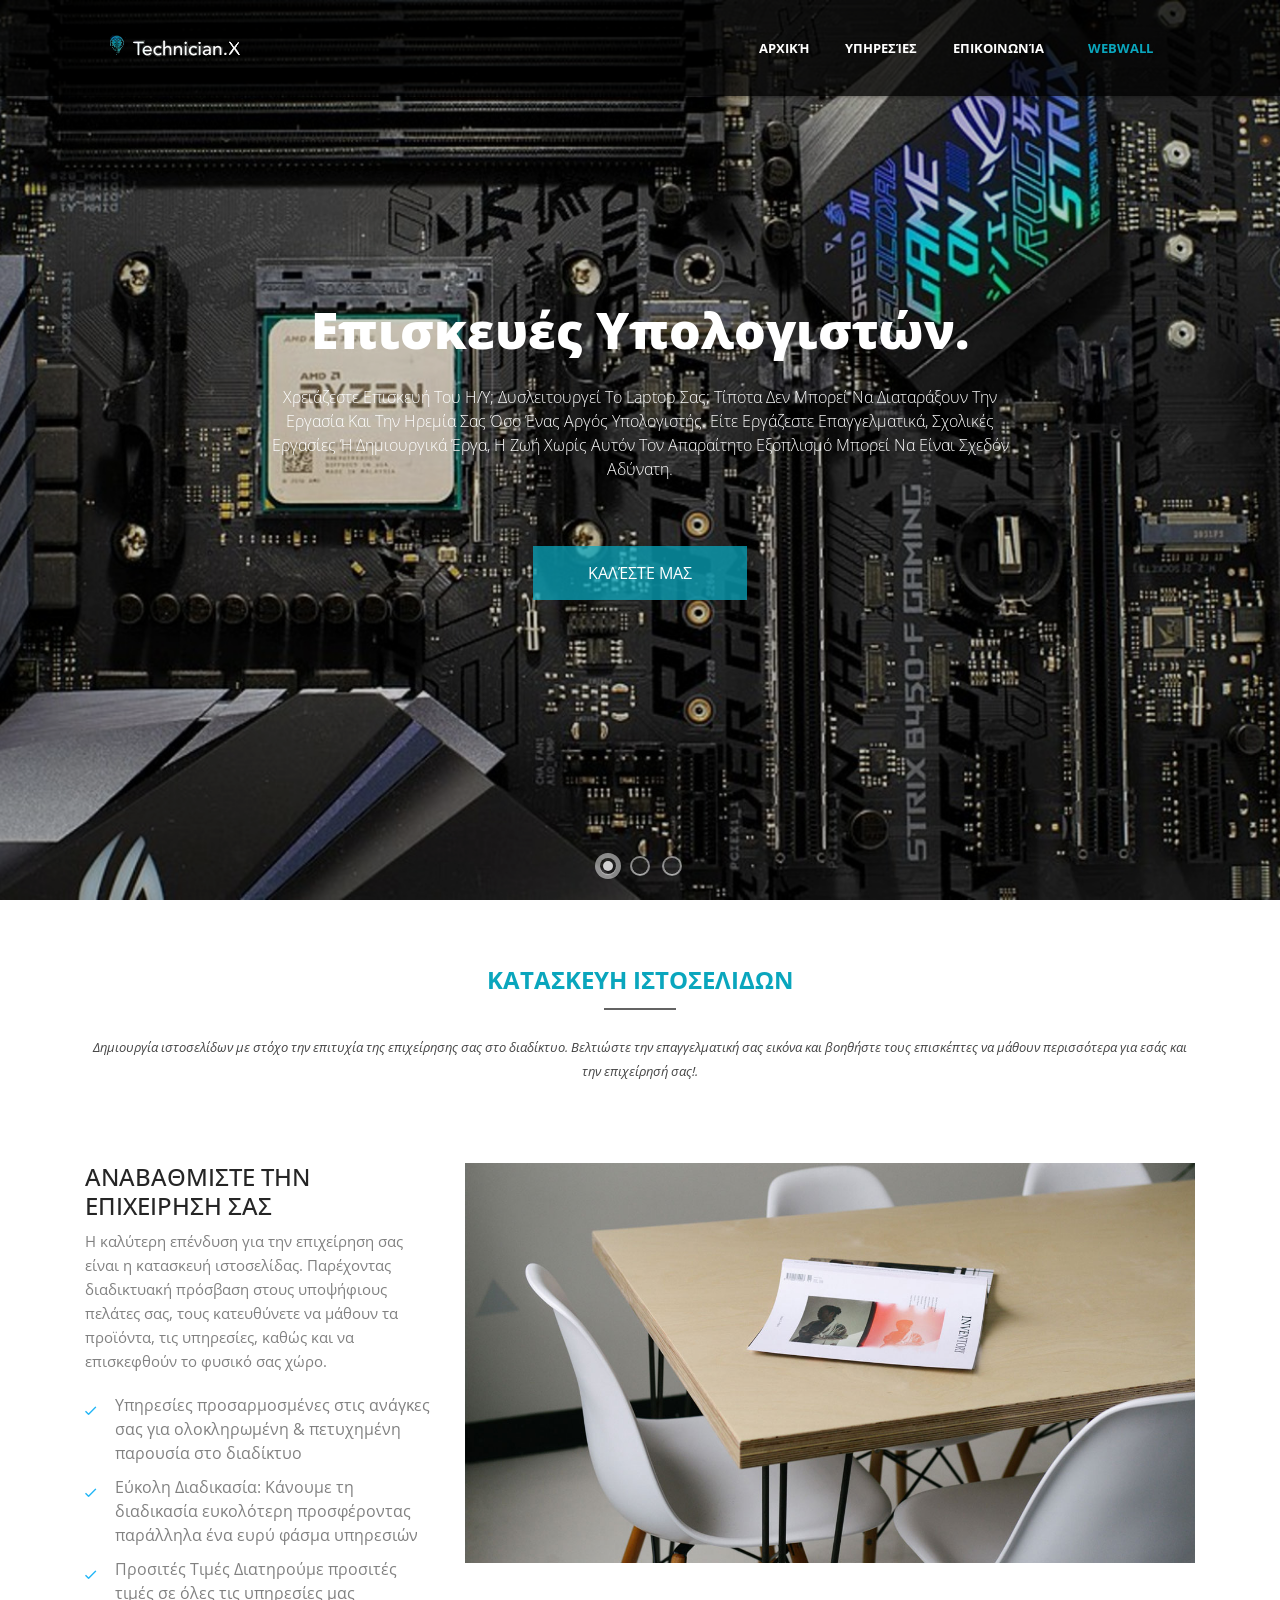
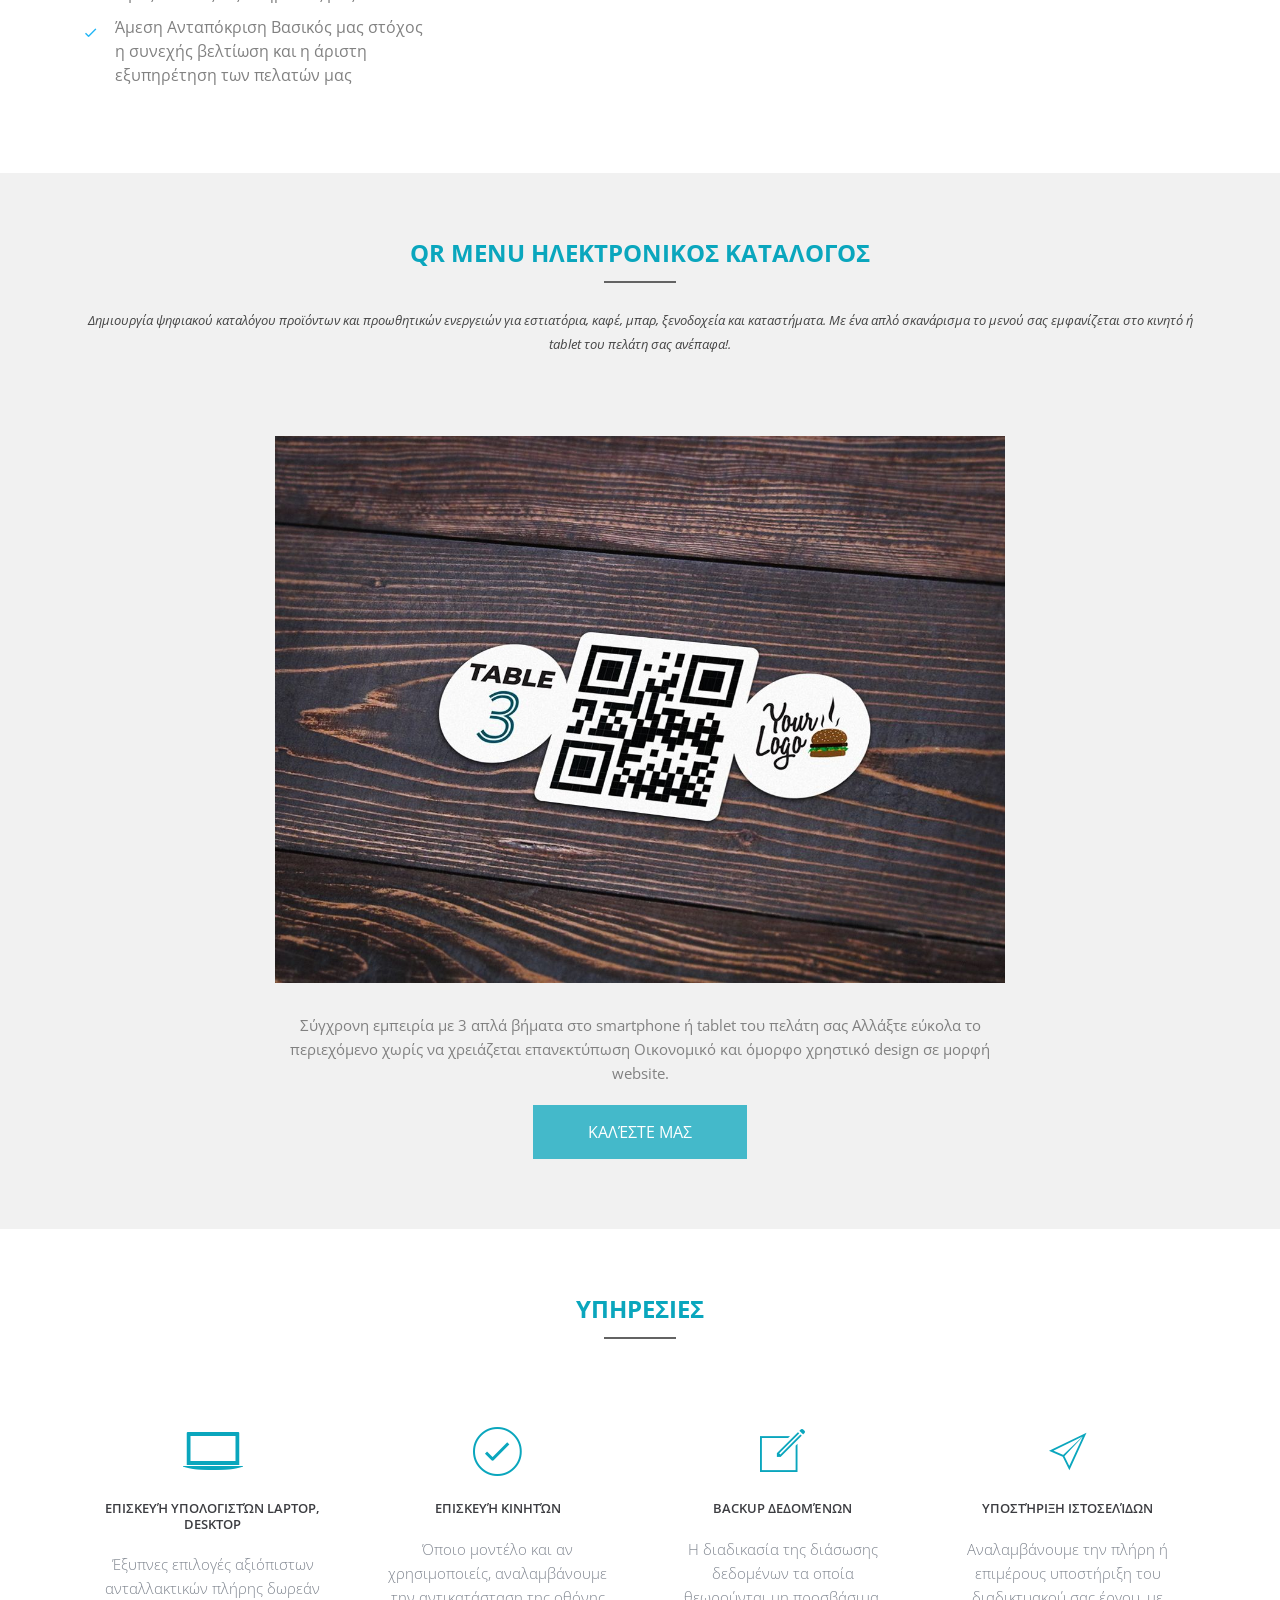
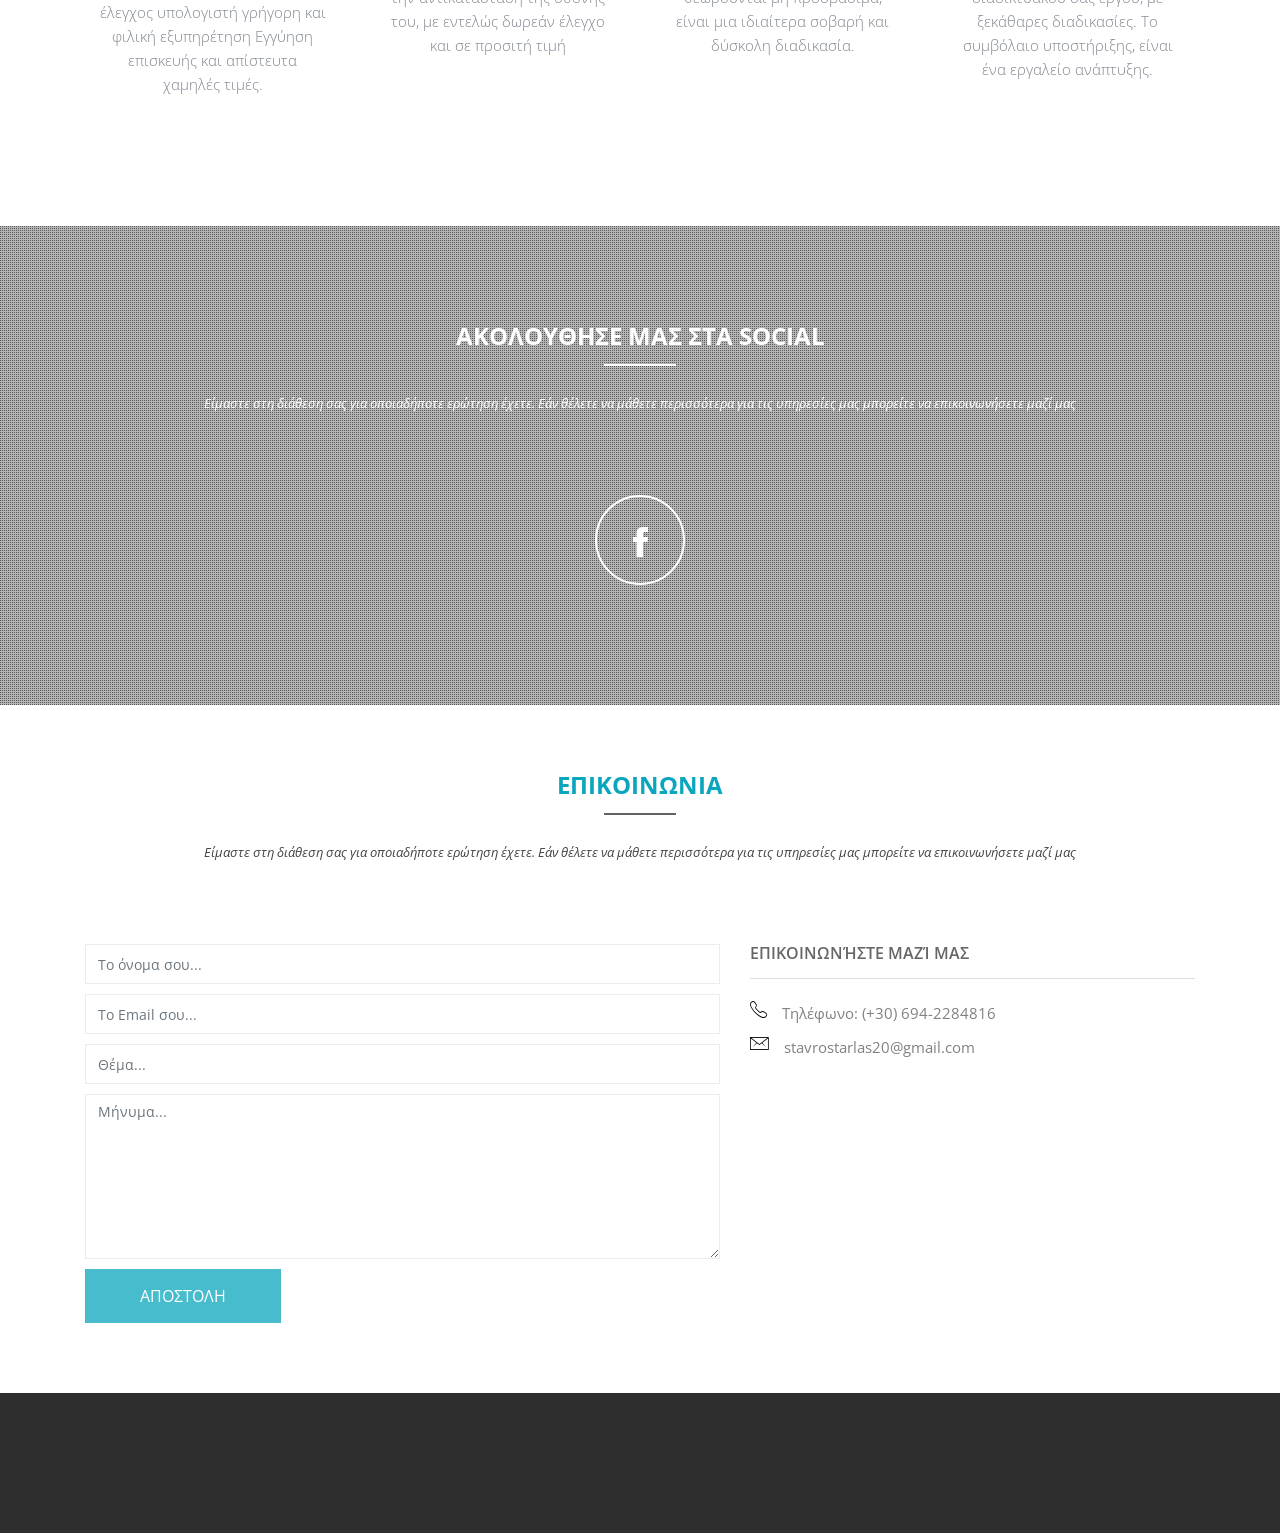
<file: index.html>
<!DOCTYPE html>



<html lang="en" class="no-js">


<head>
	<!-- meta character set -->
	<meta charset="utf-8">
	<title>Technician.X</title>
	<!-- Meta Description -->
	<meta name="description" content="Blue One Page Creative HTML5 Template">
	<meta name="keywords" content=" responsive, parallax, creative, business, html5, css3, css3 animation">
	<meta name="author" content="Tarlas Stavros">
	<!-- Mobile Specific Meta -->
	<meta name="viewport" content="width=device-width, initial-scale=1">

	<!-- CSS-->
		

	<link rel="stylesheet" href="http://fonts.googleapis.com/css?family=Open+Sans:400,300,700">

	<!-- Fontawesome Icon font -->
	<link rel="stylesheet" href="plugins/font-awesome.min.css">
	<!-- Ion Icons Font -->
	<link rel="stylesheet" href="plugins/ionicons.min.css">
	<!-- bootstrap.min -->
	<link rel="stylesheet" href="plugins/jquery.fancybox.css">
	<!-- bootstrap.min -->
	<link rel="stylesheet" href="plugins/bootstrap/bootstrap.min.css">
	<!-- bootstrap.min -->
	<link rel="stylesheet" href="plugins/owl.carousel.css">
	<!-- bootstrap.min -->
	<link rel="stylesheet" href="plugins/slit-slider.css">
	<!-- bootstrap.min -->
	<link rel="stylesheet" href="plugins/animate.css">
	<!-- Main Stylesheet -->
	<link rel="stylesheet" href="css/style.css">

	<!-- Modernizer Script for old Browsers -->
	<script src="plugins/modernizr-2.6.2.min.js"></script>

</head>

<body id="body">


	

<!--
        Fixed Navigation
        ==================================== -->
<header id="navigation" class="fixed-top animated-header">
  <div class="container">
    <nav class="navbar navbar-expand-lg navbar-dark">
      <a class="navbar-brand" href="#body">
        <img class="img-fluid" src="images/logo.png" alt="">
      </a>
      <button class="navbar-toggler" type="button" data-toggle="collapse" data-target="#navbarSupportedContent"
        aria-controls="navbarSupportedContent" aria-expanded="false" aria-label="Toggle navigation">
        <span class="navbar-toggler-icon"></span>
      </button>

      <div class="collapse navbar-collapse" id="navbarSupportedContent">
        <ul class="navbar-nav ml-auto text-center" id="nav">
          <li class="nav-item active">
            <a class="nav-link" href="#body">Αρχική</a>
          </li>
          <li class="nav-item">
            <a class="nav-link" href="#service">Υπηρεσίες</a>
          </li>
      
          <li class="nav-item">
            <a class="nav-link" href="#contact">Επικοινωνία</a>
          </li>
          
        </ul>
      </div>
	     <div class="nav-item">
            <a class="nav-link" href="work.html" target="_parent" >WebWall</a>
          </div>
    </nav>
  </div>
</header>
<!--
       End Fixed Navigation
      ==================================== -->

<main class="site-content" role="main">

	<!--
        Home Slider
        ==================================== -->

	<section id="home-slider">
		<div id="slider" class="sl-slider-wrapper">

			<div class="sl-slider">

				<div class="sl-slide" data-orientation="horizontal" data-slice1-rotation="-25" data-slice2-rotation="-25"
				 data-slice1-scale="2" data-slice2-scale="2">
					<div class="mask-overly"></div>
					<div class="bg-img slider-1">
						<div class="slide-caption">
							<div class="caption-content">
								<h2 class="animated fadeInDown">
									Επισκευές Υπολογιστών.
								</h2>
								<p class="animated fadeInDown">Χρειάζεστε επισκευή του Η/Υ; Δυσλειτουργεί το laptop σας; Τίποτα δεν μπορεί να διαταράξουν την εργασία και την ηρεμία σας όσο ένας αργός υπολογιστής.  Είτε εργάζεστε επαγγελματικά, σχολικές εργασίες ή δημιουργικά έργα, η ζωή χωρίς αυτόν τον απαραίτητο εξοπλισμό μπορεί να είναι σχεδόν αδύνατη.</p>
								<a href="#" class="btn btn-blue btn-effect">Καλέστε Μας</a>
							</div>
						</div>
					</div>

				</div>

				<div class="sl-slide" data-orientation="vertical" data-slice1-rotation="10" data-slice2-rotation="-15"
				 data-slice1-scale="1.5" data-slice2-scale="1.5">
					<div class="mask-overly"></div>
					<div class="bg-img slider-2"></div>
					<div class="slide-caption">
						<div class="caption-content">
							<h2 class="animated fadeInDown">Επισκευές Κινητών</h2>
							<p class="animated fadeInDown">Η αλλαγή οθόνης στο κινητό σας μπορεί να είναι απαραίτητη για διάφορους λόγους, και είναι σημαντικό να εμπιστευτείτε τους ειδικούς μας για να αναλάβουν την επισκευή. 

							 Αν η οθόνη του κινητού σας έχει σπάσει ή έχει υποστεί ζημιά λόγω πτώσης, είναι απαραίτητο να γίνει αλλαγή για να επαναφέρετε την λειτουργικότητα και την εμφάνιση της συσκευής..</p>
							<a href="#" class="btn btn-blue btn-effect">Καλέστε Μας</a>
						</div>
					</div>

				</div>

				<div class="sl-slide" data-orientation="horizontal" data-slice1-rotation="3" data-slice2-rotation="3"
				 data-slice1-scale="2" data-slice2-scale="1">
					<div class="mask-overly"></div>
					<div class="bg-img slider-3"></div>
					<div class="slide-caption">
						<div class="caption-content">
							<h2 class="animated fadeInDown">Αλλαγή Οθόνης Laptop</h2>
							<p class="animated fadeInDown">
								Είμαστε εδω για να σας υποστηρίξουμε στην ατυχή περίπτωση που το laptop σας πέσει και σπάσει ή ραγίσει η οθόνη του ή παρουσιάσει άλλη δυσλειτουργία.
								 Με χρόνια εμπειρίας στο χώρο των επισκευών laptop, είμαστε το εξειδικευμένο εργαστήριο στο οποίο μπορείτε να στηριχτείτε για αξιόπιστη και ποιοτική επισκευή οθόνης laptop
							</p>
							<a href="#" class="btn btn-blue btn-effect">Καλέστε Μας</a>
						</div>
					</div>

				</div>

			</div><!-- /sl-slider -->

			<nav id="nav-arrows" class="nav-arrows hidden-xs hidden-sm visible-md visible-lg">
				<a href="javascript:;" class="sl-prev">
					<i class="fa fa-angle-left fa-3x"></i>
				</a>
				<a href="javascript:;" class="sl-next">
					<i class="fa fa-angle-right fa-3x"></i>
				</a>
			</nav>


			<nav id="nav-dots" class="nav-dots visible-xs visible-sm hidden-md hidden-lg">
				<span class="nav-dot-current"></span>
				<span></span>
				<span></span>
			</nav>

		</div><!-- /slider-wrapper -->
	</section>

	<!--
        End Home SliderEnd
        ==================================== -->


	<section id="feature">
		<div class="container">
			<div class="row">
				<div class="col-lg-12">
					<div class="section-title text-center">
						<h2>ΚΑΤΑΣΚΕΥΗ ΙΣΤΟΣΕΛΙΔΩΝ</h2>
						<p>Δημιουργία ιστοσελίδων με στόχο την επιτυχία της επιχείρησης σας στο διαδίκτυο.
							 Βελτιώστε την επαγγελματική σας εικόνα και βοηθήστε τους επισκέπτες να μάθουν περισσότερα για εσάς και την επιχείρησή σας!.</p>
					</div>
				</div>
				<div class="col-md-4">
					<h4>ΑΝΑΒΑΘΜΙΣΤΕ
						ΤΗΝ ΕΠΙΧΕΙΡΗΣΗ ΣΑΣ</h4>
					<p>Η καλύτερη επένδυση για την επιχείρηση σας είναι η κατασκευή ιστοσελίδας. 
						Παρέχοντας διαδικτυακή πρόσβαση στους υποψήφιους πελάτες σας, τους κατευθύνετε να μάθουν τα προϊόντα, τις υπηρεσίες, καθώς και να επισκεφθούν το φυσικό σας χώρο.</p>
					<ul class="list-nav">
						<li><i class="ion-ios-checkmark-empty"></i>
						Υπηρεσίες προσαρμοσμένες στις ανάγκες σας για ολοκληρωμένη & πετυχημένη παρουσία στο διαδίκτυο</li>
						<li><i class="ion-ios-checkmark-empty"></i>Εύκολη Διαδικασία:
							Κάνουμε τη διαδικασία ευκολότερη προσφέροντας παράλληλα ένα ευρύ φάσμα υπηρεσιών</li>
						<li><i class="ion-ios-checkmark-empty"></i>Προσιτές Τιμές Διατηρούμε προσιτές τιμές σε όλες τις υπηρεσίες μας</li>
						<li><i class="ion-ios-checkmark-empty"></i>Άμεση Ανταπόκριση Βασικός μας στόχος η συνεχής βελτίωση και η άριστη εξυπηρέτηση των πελατών μας</li>
						
					</ul>
				</div>
				<div class="col-md-8">
					<img class="img-fluid" src="images/features.jpg" alt="">
				</div>
			</div>
		</div>
	</section>


	<section id="prototype">
		<div class="container">
			<div class="row">
				<div class="col-lg-12">
					<div class="section-title text-center">
						<h2>QR MENU ΗΛΕΚΤΡΟΝΙΚΟΣ ΚΑΤΑΛΟΓΟΣ
							</h2>
						<p>Δημιουργία ψηφιακού καταλόγου προϊόντων και προωθητικών ενεργειών για εστιατόρια, καφέ, μπαρ, ξενοδοχεία και καταστήματα.
							 Με ένα απλό σκανάρισμα το μενού σας εμφανίζεται στο κινητό ή tablet του πελάτη σας ανέπαφα!.</p>
					</div>
				</div>
				<div class="col-md-8 mx-auto text-center">
					<div class="block">
						<img src="images/prototype.jpg" alt="" class="">
						<p>Σύγχρονη εμπειρία με 3 απλά βήματα στο smartphone ή tablet του πελάτη σας
							Αλλάξτε εύκολα το περιεχόμενο χωρίς να χρειάζεται επανεκτύπωση
							Οικονομικό και όμορφο χρηστικό design σε μορφή website.</p>
						<a href="#" class="btn btn-blue btn-effect">Καλέστε Μας</a>

					</div>
				</div>
			</div>
		</div>
	</section>



	<!-- Service section -->
	<section id="service">
		<div class="container">
			<div class="row">
				<div class="col-lg-12">
					<div class="section-title text-center">
						<h2>Υπηρεσιες</h2>
					
					</div>
				</div>

				<div class="col-md-3 col-sm-6 col-xs-12 text-center">
					<div class="service-item">
						<div class="service-icon">
							<i class="ion-laptop"></i>
						</div>
						<h3>Επισκευή Υπολογιστών Laptop, Desktop</h3>
						<p>Έξυπνες επιλογές αξιόπιστων ανταλλακτικών πλήρης δωρεάν έλεγχος υπολογιστή γρήγορη και φιλική εξυπηρέτηση Εγγύηση επισκευής και απίστευτα χαμηλές τιμές. </p>
					</div>
				</div>

				<div class="col-md-3 col-sm-6 col-xs-12 text-center" data-wow-delay="0.3s">
					<div class="service-item">
						<div class="service-icon">
							<i class="ion-ios-checkmark-outline"></i>
						</div>
						<h3>Επισκευή κινητών</h3>
						<p> Όποιο μοντέλο και αν χρησιμοποιείς, αναλαμβάνουμε την αντικατάσταση της οθόνης του, με εντελώς δωρεάν έλεγχο και σε προσιτή τιμή </p>
					</div>
				</div>

				<div class="col-md-3 col-sm-6 col-xs-12 text-center ">
					<div class="service-item">
						<div class="service-icon">
							<i class="ion-ios-compose-outline"></i>
						</div>
						<h3>Backup Δεδομένων</h3>
						<p>Η διαδικασία της διάσωσης δεδομένων τα οποία θεωρούνται μη προσβάσιμα, είναι μια ιδιαίτερα σοβαρή και δύσκολη διαδικασία. </p>
					</div>
				</div>

				<div class="col-md-3 col-sm-6 col-xs-12 text-center" data-wow-delay="0.9s">
					<div class="service-item">
						<div class="service-icon">
							<i class="ion-ios-paperplane-outline"></i>
						</div>
						<h3>Υποστήριξη Ιστοσελίδων</h3>
						<p>Αναλαμβάνουμε την πλήρη ή επιμέρους υποστήριξη του διαδικτυακού σας έργου, με ξεκάθαρες διαδικασίες.
							Το συμβόλαιο υποστήριξης, είναι ένα εργαλείο ανάπτυξης. </p>
					</div>
				
		</div>
	</section>
	<!-- end Service section -->

	<!--<section class="video-bg">
		<div class="overlay"></div>
		<div class="container">
			<div class="row">
				<div class="mx-auto col-md-8">
					<div class="section-title text-center white">
						<h2>FEATURED PROJECTS</h2>
						<p>Lorem ipsum dolor sit amet, consectetur adipiscing elit, sed do eiusmod tempor incididunt ut labore et dolore
							magna aliqua.</p>
					</div>
					<div class="modal-section text-center">
						<a href="#" data-toggle="modal" data-target="#video-modal" class="video-popup-button">
							<i class="ion-play"></i>
						</a>
						<div class="modal fade" id="video-modal" tabindex="-1" role="dialog">
							<div class="modal-dialog modal-lg" role="document">
								<div class="modal-content">
									<div class="modal-header">
										<button type="button" class="close" data-dismiss="modal" aria-label="Close"><span aria-hidden="true">&times;</span></button>
									</div>
									<div class="modal-body">
										<div class="embed-responsive embed-responsive-16by9">
											<iframe class="embed-responsive-item" src="https://www.youtube.com/embed/u7mhxWKZovc"></iframe>
										</div>
									</div>
								</div>
							</div>
						</div>
					</div>
					<p>Curabitur nec scelerisque nulla, non pharetra sapien. Praesent ac odio dolor. Pellentesque commodo erat justo,
						ac facilisis arcu fringilla finibus.</p>
				</div>
			</div>
		</div>
	</section> -->

	<!-- portfolio section 
	<section id="portfolio">
		<div class="container">
			<div class="row">
				<div class="col-lg-12">
					<div class="section-title text-center">
						<h2>FEATURED PROJECTS</h2>
						<p>Lorem ipsum dolor sit amet, consectetur adipiscing elit, sed do eiusmod tempor incididunt ut labore et dolore
							magna aliqua.</p>
					</div>
					<!--<ul class="portfolio-filter text-center">
						<li><a href="#" data-filter="*" class="active">All</a></li>
						<li><a href="#" data-filter=".photoshop">Photoshop</a></li>
						<li><a href="#" data-filter=".responsive">Responsive</a></li>
						<li><a href="#" data-filter=".wordpress">WordPress</a></li>
						<li><a href="#" data-filter=".illustrator">Illustrator</a></li>
					</ul> 
				</div>
			</div>
			<div class="row project-wrapper">
				<div class="col-sm-6 col-md-4 photoshop">
					<div class="portfolio-item">
						<img src="images/portfolio/item-1.jpg" class="img-fluid w-100" alt="Lorem ipsum dolor sit amet, consectetur adipiscing elit, sed do eiusmod tempor incididunt ut labore et dolore magna aliqua. Ut enim ad minim veniam, quis nostrud exercitation ullamco laboris nisi ut aliquip ex ea commodo consequat">
						<figcaption class="mask">
							<h3>Wall street</h3>
							<p>Responsive</p>
						</figcaption>
						<ul class="external">
							<li><a class="fancybox" title="Araund The world" data-fancybox-group="works" href="images/portfolio/item-1.jpg"><i
							class="ion-ios-search"></i></a></li>
							<li><a href=""><i class="ion-link"></i></a></li>
						</ul>
					</div>
				</div>

				<div class="col-sm-6 col-md-4 responsive">
					<div class="portfolio-item">
						<img src="images/portfolio/item-2.jpg" class="img-fluid w-100" alt="Lorem Ipsum is simply dummy text of the printing and typesetting ndustry. ">
						<figcaption class="mask">
							<h3>Wall street</h3>
							<p>Responsive</p>
						</figcaption>
						<ul class="external">
							<li><a class="fancybox" title="Wall street" href="images/portfolio/item-2.jpg" data-fancybox-group="works"><i class="ion-ios-search"></i></a></li>
							<li><a href=""><i class="ion-link"></i></a></li>
						</ul>
					</div>
				</div>

				<div class="col-sm-6 col-md-4 wordpress">
					<div class="portfolio-item">
						<img src="images/portfolio/item-3.jpg" class="img-fluid w-100" alt="Lorem Ipsum is simply dummy text of the printing and typesetting ndustry. ">
						<figcaption class="mask">
							<h3>Wall street</h3>
							<p>Responsive</p>
						</figcaption>
						<ul class="external">
							<li><a class="fancybox" title="Behind The world" data-fancybox-group="works" href="images/portfolio/item-3.jpg"><i
									 class="ion-ios-search"></i></a></li>
							<li><a href=""><i class="ion-link"></i></a></li>
						</ul>
					</div>
				</div>

				<div class="col-sm-6 col-md-4 illustrator">
					<div class="portfolio-item">
						<img src="images/portfolio/item-4.jpg" class="img-fluid w-100" alt="Lorem Ipsum is simply dummy text of the printing and typesetting ndustry.">
						<figcaption class="mask">
							<h3>Wall street</h3>
							<p>Responsive</p>
						</figcaption>
						<ul class="external">
							<li><a class="fancybox" title="Wall street 4" data-fancybox-group="works" href="images/portfolio/item-4.jpg"><i
									 class="ion-ios-search"></i></a></li>
							<li><a href=""><i class="ion-link"></i></a></li>
						</ul>
					</div>
				</div>

				<div class="col-sm-6 col-md-4 photoshop">
					<div class="portfolio-item">
						<img src="images/portfolio/item-5.jpg" class="img-fluid w-100" alt="Lorem Ipsum is simply dummy text of the printing and typesetting ndustry. ">
						<figcaption class="mask">
							<h3>Wall street</h3>
							<p>Responsive</p>
						</figcaption>
						<ul class="external">
							<li><a class="fancybox" title="Wall street 5" data-fancybox-group="works" href="images/portfolio/item-5.jpg"><i
									 class="ion-ios-search"></i></a></li>
							<li><a href=""><i class="ion-link"></i></a></li>
						</ul>
					</div>
				</div>

				<div class="col-sm-6 col-md-4 illustrator">
					<div class="portfolio-item">
						<img src="images/portfolio/item-6.jpg" class="img-fluid w-100" alt="Lorem Ipsum is simply dummy text of the printing and typesetting ndustry. ">
						<figcaption class="mask">
							<h3>Wall street</h3>
							<p>Responsive</p>
						</figcaption>
						<ul class="external">
							<li><a class="fancybox" title="Wall street 6" data-fancybox-group="works" href="images/portfolio/item-6.jpg"><i
									 class="ion-ios-search"></i></a></li>
							<li><a href=""><i class="ion-link"></i></a></li>
						</ul>
					</div>
				</div>
			</div>
		</div>
	</section>-->
	<!-- end portfolio section -->

	<!-- Testimonial section 
	<section id="testimonials" class="parallax">
		<div class="container">
			<div class="row">

				<div class="col-lg-12">
					<div class="section-title text-center white ">
						<h2>What people say</h2>
					</div>
				</div>
				<div class="col-lg-12">
					<div id="testimonial" class="">
						<div class="testimonial-item text-center">
							<img class="img-fluid" src="images/member-1.jpg" alt="Our Clients">
							<div class="clearfix">
								<span>Katty Flower</span>
								<p>Lorem ipsum dolor sit amet, consectetur adipiscing elit, sed do eiusmod tempor incididunt ut labore et
									dolore magna aliqua. Ut enim ad minim veniam, quis nostrud exercitation ullamco laboris nisi ut aliquip ex ea
									commodo consequat. Duis aute irure dolor in reprehenderit in voluptate velit esse cillum dolore eu fugiat
									nulla pariatur.</p>
							</div>
						</div>
						<div class="testimonial-item text-center">
							<img class="img-fluid" src="images/member-1.jpg" alt="Our Clients">
							<div class="clearfix">
								<span>Katty Flower</span>
								<p>Lorem ipsum dolor sit amet, consectetur adipiscing elit, sed do eiusmod tempor incididunt ut labore et
									dolore magna aliqua. Ut enim ad minim veniam, quis nostrud exercitation ullamco laboris nisi ut aliquip ex ea
									commodo consequat. Duis aute irure dolor in reprehenderit in voluptate velit esse cillum dolore eu fugiat
									nulla pariatur.</p>
							</div>
						</div>
						<div class="testimonial-item text-center">
							<img class="img-fluid" src="images/member-1.jpg" alt="Our Clients">
							<div class="clearfix">
								<span>Katty Flower</span>
								<p>Lorem ipsum dolor sit amet, consectetur adipiscing elit, sed do eiusmod tempor incididunt ut labore et
									dolore magna aliqua. Ut enim ad minim veniam, quis nostrud exercitation ullamco laboris nisi ut aliquip ex ea
									commodo consequat. Duis aute irure dolor in reprehenderit in voluptate velit esse cillum dolore eu fugiat
									nulla pariatur.</p>
							</div>
						</div>
					</div>
				</div>
			</div>
		</div>
	</section>
	 end Testimonial section --> 



	<!-- Social section -->
	<section id="social" class="parallax">
		<div class="overlay">
			<div class="container">
				<div class="row">

					<div class="col-lg-12">
						<div class="section-title white text-center white ">
							<h2>Ακολουθησε μας στα Social</h2>
							<p>Είμαστε στη διάθεση σας για οποιαδήποτε ερώτηση έχετε. 
								Εάν θέλετε να μάθετε περισσότερα για τις υπηρεσίες μας μπορείτε να επικοινωνήσετε μαζί μας </p>
						</div>
					</div>

					<div class="col-lg-12">
						<ul class="social-button">
							<li class="wow animated zoomIn"><a href="http://www.fb.com//stavros.tarlas.5"><i class="ion-social-facebook"></i></a></li>
						<!-- 	<li class="wow animated zoomIn" data-wow-delay="0.3s"><a href="#"><i class="ion-social-twitter"></i></a></li>
							<li class="wow animated zoomIn" data-wow-delay="0.6s"><a href="#"><i class="ion-social-dribbble"></i></a></li>
							<li class="wow animated zoomIn" data-wow-delay="0.9s"><a href="#"><i class="ion-social-linkedin"></i></a></li> -->
						</ul>
					</div>

				</div>
			</div>
		</div>
	</section>
	<!-- end Social section -->

	<!-- Contact section -->
	<section id="contact">
		<div class="container">
			<div class="row">

				<div class="col-lg-12">
					<div class="section-title text-center">
						<h2>Επικοινωνια</h2>
						<p>Είμαστε στη διάθεση σας για οποιαδήποτε ερώτηση έχετε. Εάν θέλετε να μάθετε περισσότερα για τις υπηρεσίες μας μπορείτε να επικοινωνήσετε μαζί μας</p>
					</div>
				</div>

				<div class="col-md-7 contact-form">
					<form id="contact-form" action="#" method="post">
						<div class="input-field">
							<input type="text" name="name" class="form-control" placeholder="Το όνομα σου...">
						</div>
						<div class="input-field">
							<input type="email" name="email" class="form-control" placeholder="Το Email σου...">
						</div>
						<div class="input-field">
							<input type="text" name="subject" class="form-control" placeholder="Θέμα...">
						</div>
						<div class="input-field">
							<textarea name="message" class="form-control" placeholder="Μήνυμα..."></textarea>
						</div>
						<div id="mail-success" class="success-ms">
							Thank you. The Mailman is on His Way :)
						</div>
						<div id="mail-fail" class="error-ms">
							Sorry, don't know what happened. Try later :(
						</div>
						<button type="submit" id="submit" class="btn btn-blue btn-effect">αποστολη</button>
					</form>

				</div>
				<div class="col-md-5">
					<address class="contact-details">
						<h3>Επικοινωνήστε Μαζί μας </h3>
						
						<p><i class="ion-ios-telephone-outline"></i>Τηλέφωνο: (+30) 694-2284816 </p>
						<p><i class="ion-ios-email-outline"></i>stavrostarlas20@gmail.com</p>
					</address>
				</div>

			</div>
		</div>
	</section>
	<!-- end Contact section -->

	
</main>

<footer id="footer">
  <div class="container">
    <div class="row">
      <!-- <div class="col-md-4">
        <h4>
          <a href="">
            <img class="img-responsive" src="images/logo.png" alt="">
          </a>
        </h4>
        <p>Lorem ipsum dolor sit amet, consectetur adipisicing elit. Molestias ullam numquam repudiandae repellat ex autem
          voluptas vel esse quo excepturi!</p>
        <p>Lorem ipsum dolor sit amet, consectetur adipisicing elit. Rem, repellendus.</p>
      </div> -->
    <!--  <div class="col-md-4">
        <h4>Company</h4>
        <ul>
          <li><a href="#">About Us</a></li>
          <li><a href="#">Press</a></li>
          <li><a href="#">Jobs</a></li>
          <li><a href="#">Terms And Condition</a></li>
        </ul>
      </div>
      <div class="col-md-4">
        <h4>newsletter signup</h4>
        <p>You will be among the first to know about hot new software and great deals on stuff to enhance and promote</p>
        <form action="#" method="post" class="subscribe-form wow animated fadeInUp">
          <div class="input-field">
            <input type="email" class="subscribe form-control" placeholder="Enter Your Email...">
            <button type="submit" class="submit-icon">
              <i class="fa fa-paper-plane fa-lg"></i>
            </button>-->
          </div>
        </form>
      </div>
    </div>
  </div>
</footer>
<!--<section id="footer-bottom">
  <div class="container">
    <div class="row">
      <div class="col-md-6">
        <p class="text-center text-lg-left">
          COPYRIGHT © 2016 , BLUE PRO | DIGITAL AGENCY
        </p>
      </div>
      <div class="col-md-6 text-right">
        <p class="text-center text-lg-left">
          Design and Developed By <a href="#"></a>
        </p>
      </div>
    </div>-->
  </div>
</section>

<!-- Essential jQuery Plugins
		================================================== 
	<!-- Main jQuery -->
	<script src="plugins/jquery-1.11.1.min.js"></script>
	<!-- Twitter Bootstrap -->
	<script src="plugins/bootstrap/bootstrap.min.js"></script>
	<!-- Single Page Nav -->
	<script src="plugins/jquery.singlePageNav.min.js"></script>
	<!-- jquery.fancybox.pack -->
	<script src="plugins/jquery.fancybox.pack.js"></script>
	<!-- Owl Carousel -->
	<script src="plugins/owl.carousel.min.js"></script>
	<!-- jquery easing -->
	<script src="plugins/isotope.pkgd.min.js"></script>
	<script src="plugins/jquery.easing.min.js"></script>
	<!-- Fullscreen slider -->
	<script src="plugins/jquery.slitslider.js"></script>
	<script src="plugins/jquery.ba-cond.min.js"></script>
	<!-- onscroll animation -->
	<script src="plugins/wow.min.js"></script>
	<!-- Custom Functions -->
	<script src="plugins/jquery.form.min.js"></script>
	<script src="plugins/jquery.validate.min.js"></script>
	
	<script src="js/main.js"></script>
	<script>
		$(function () {
			$("#contact-form").validate({
				rules: {
					name: {
						required: true,
						minlength: 2
					},
					email: {
						required: true,
						email: true
					},
					subject: {
						required: true,
						minlength: 2
					},
					message: {
						required: true,
						minlength: 2
					}
				},
				messages: {
					name: {
						required: "come on, you have a name don't you?",
						minlength: "your name must consist of at least 2 characters"
					},
					email: {
						required: "no email, no support"
					},
					subject: {
						required: "you have a reason to contact, write it here",
						minlength: "thats all? really?"
					},
					message: {
						required: "um...yea, you have to write something to send this form.",
						minlength: "thats all? really?"
					}
				},
				submitHandler: function (form) {
					$(form).ajaxSubmit({
						type: "POST",
						data: $(form).serialize(),
						url: "mail.php",
						success: function () {
							console.log('done');
							$(".contact-form").fadeTo("slow", 1, function () {
								$(".contact-form").resetForm();
								$(".success-ms").slideDown("slow");
							});
						},
						error: function () {
							console.log('error');
							$(".contact-form").fadeTo("slow", 1, function () {
								$(".error-ms").slideDown("slow");
							});
						}
					});
				},
				errorPlacement: function (error, element) {
					element.after(error);
					error.hide().slideDown();
				}
			});
		});
	</script>
</body>

</html>
</file>
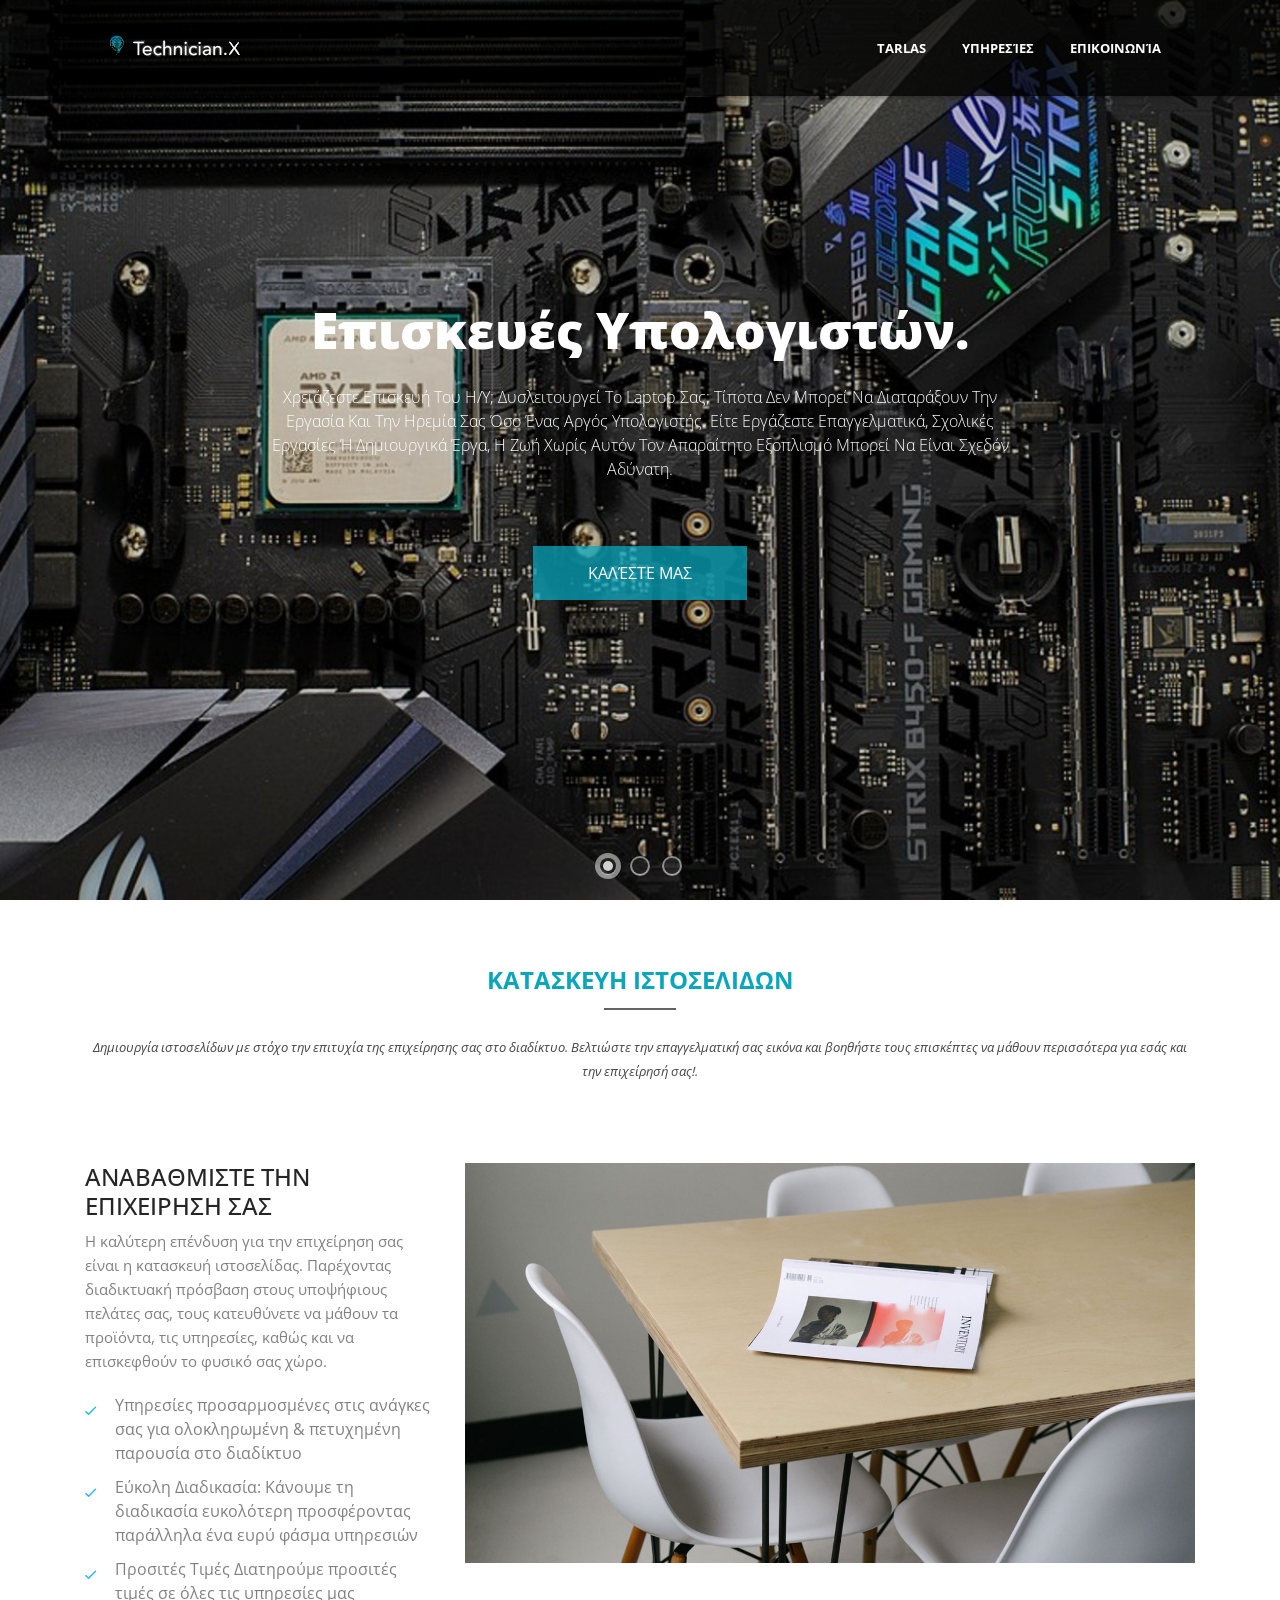
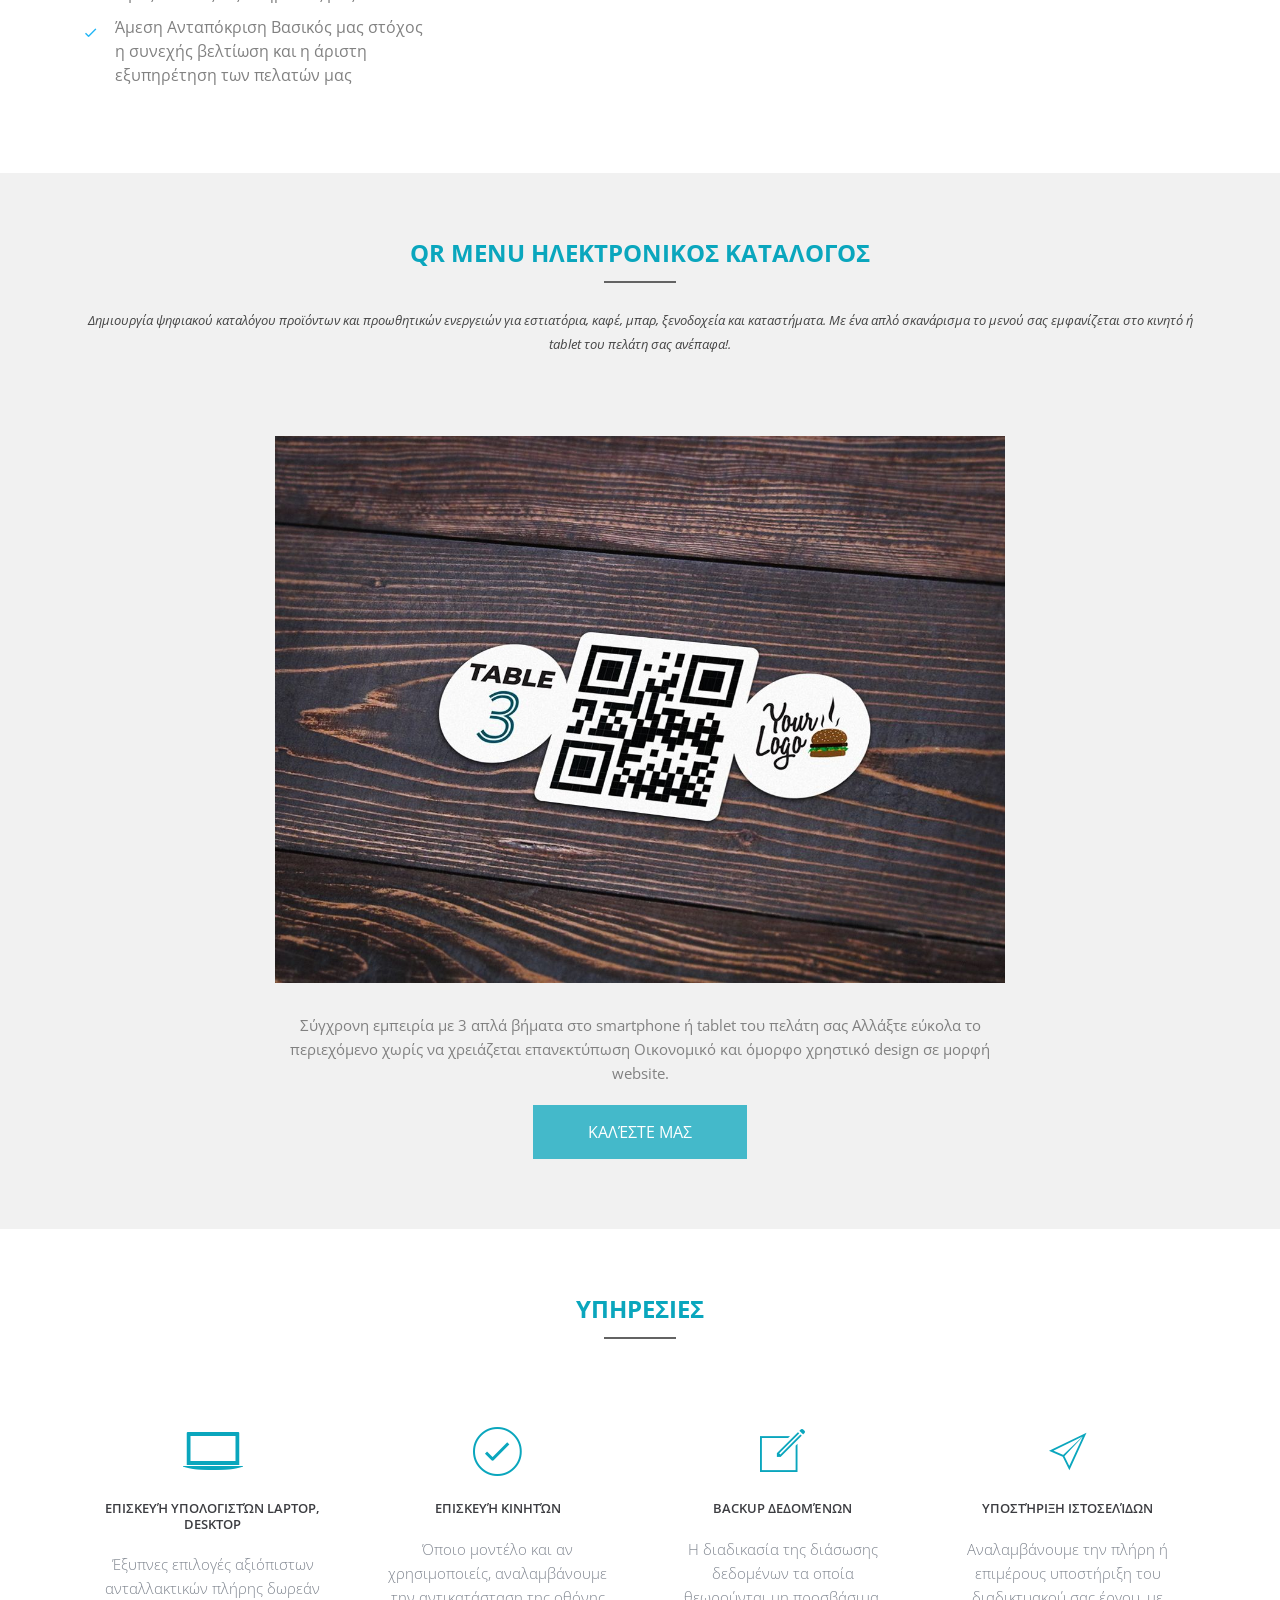
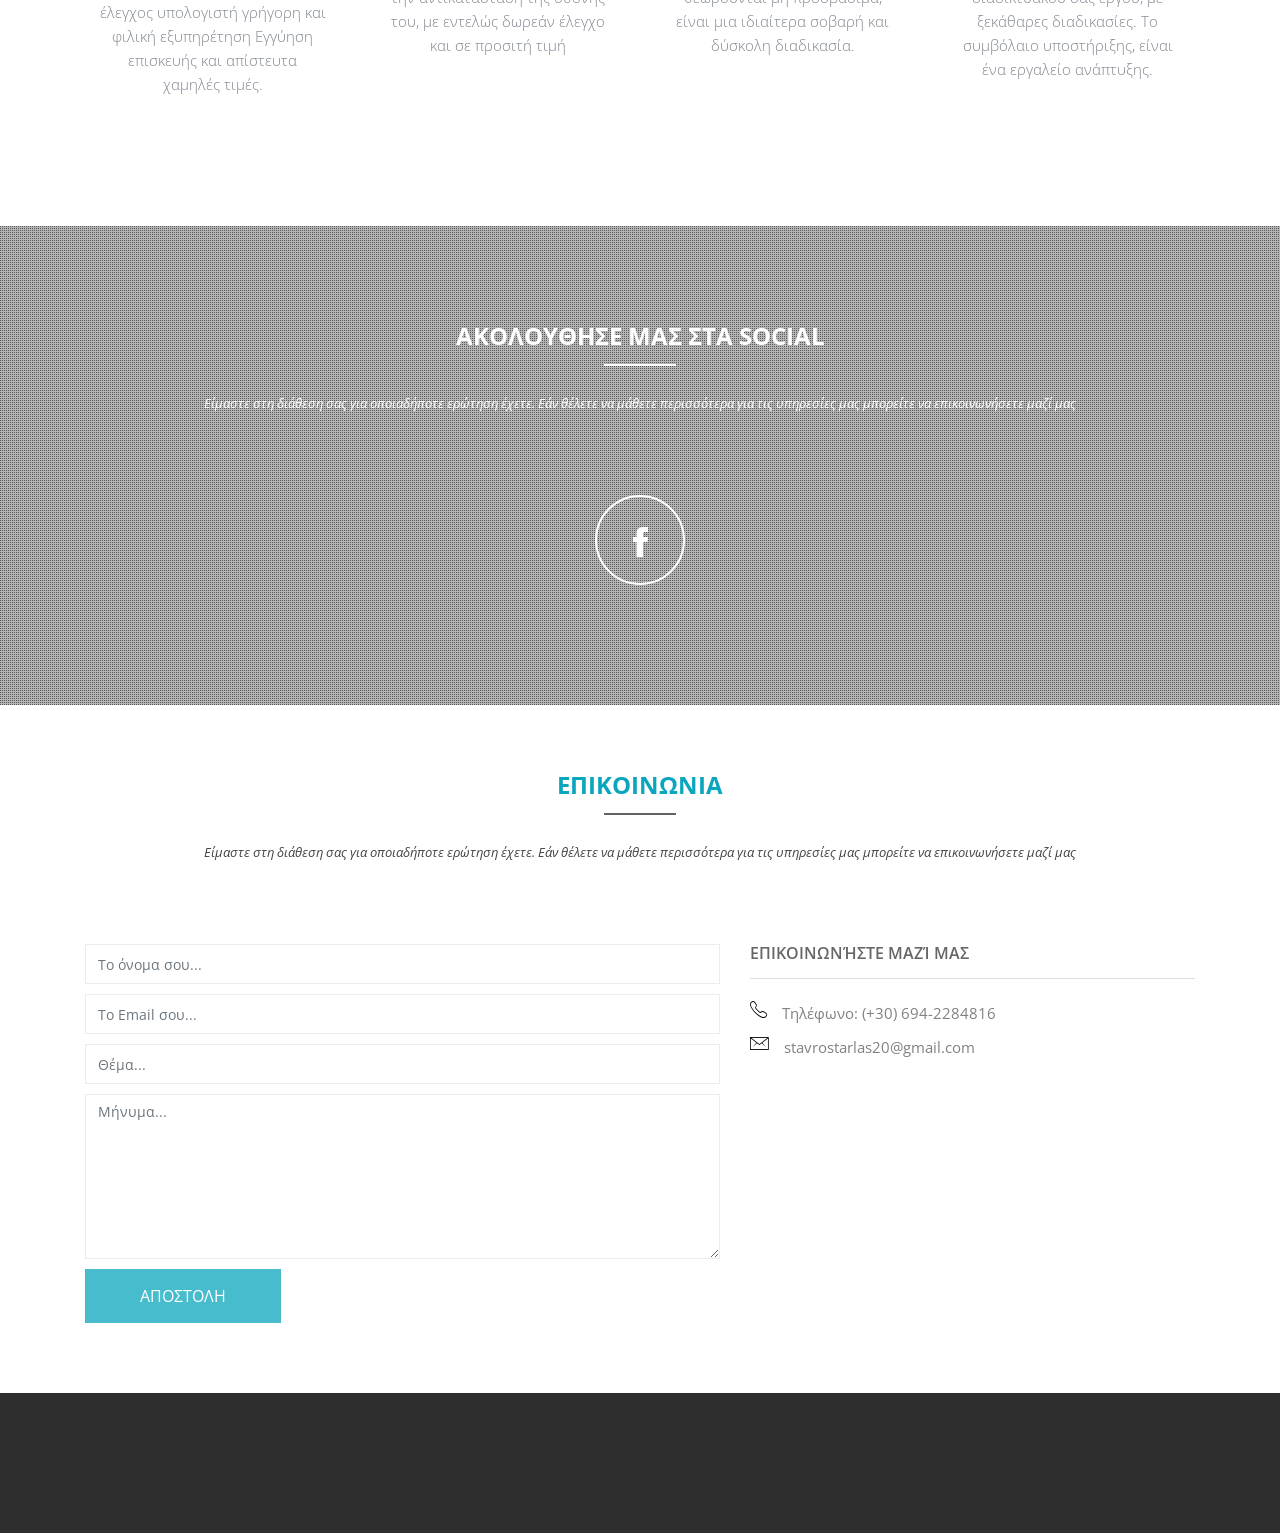
<file: copy of TECHX.git/index.html>
<!DOCTYPE html>



<html lang="en" class="no-js">
<!--<![endif]-->

<head>
	<!-- meta character set -->
	<meta charset="utf-8">
	<!-- Always force latest IE rendering engine or request Chrome Frame -->
	<meta http-equiv="X-UA-Compatible" content="IE=edge,chrome=1">
	<title>Technician.X</title>
	<!-- Meta Description -->
	<meta name="description" content="Blue One Page Creative HTML5 Template">
	<meta name="keywords" content="one page, single page, onepage, responsive, parallax, creative, business, html5, css3, css3 animation">
	<meta name="author" content="Themefisher">

	<!-- Mobile Specific Meta -->
	<meta name="viewport" content="width=device-width, initial-scale=1">
  
  <!-- theme meta -->
  <meta name="theme-name" content="blue-pro" />

	<!-- CSS
		================================================== -->

	<link rel="stylesheet" href="http://fonts.googleapis.com/css?family=Open+Sans:400,300,700">

	<!-- Fontawesome Icon font -->
	<link rel="stylesheet" href="plugins/font-awesome.min.css">
	<!-- Ion Icons Font -->
	<link rel="stylesheet" href="plugins/ionicons.min.css">
	<!-- bootstrap.min -->
	<link rel="stylesheet" href="plugins/jquery.fancybox.css">
	<!-- bootstrap.min -->
	<link rel="stylesheet" href="plugins/bootstrap/bootstrap.min.css">
	<!-- bootstrap.min -->
	<link rel="stylesheet" href="plugins/owl.carousel.css">
	<!-- bootstrap.min -->
	<link rel="stylesheet" href="plugins/slit-slider.css">
	<!-- bootstrap.min -->
	<link rel="stylesheet" href="plugins/animate.css">
	<!-- Main Stylesheet -->
	<link rel="stylesheet" href="css/style.css">

	<!-- Modernizer Script for old Browsers -->
	<script src="plugins/modernizr-2.6.2.min.js"></script>

</head>

<body id="body">


	

<!--
        Fixed Navigation
        ==================================== -->
<header id="navigation" class="fixed-top animated-header">
  <div class="container">
    <nav class="navbar navbar-expand-lg navbar-dark">
      <a class="navbar-brand" href="#body">
        <img class="img-fluid" src="images/logo.png" alt="">
      </a>
      <button class="navbar-toggler" type="button" data-toggle="collapse" data-target="#navbarSupportedContent"
        aria-controls="navbarSupportedContent" aria-expanded="false" aria-label="Toggle navigation">
        <span class="navbar-toggler-icon"></span>
      </button>

      <div class="collapse navbar-collapse" id="navbarSupportedContent">
        <ul class="navbar-nav ml-auto text-center" id="nav">
          <li class="nav-item active">
            <a class="nav-link" href="#body">Tarlas</a>
          </li>
          <li class="nav-item">
            <a class="nav-link" href="#service">Υπηρεσίες</a>
          </li>
         <!-- <li class="nav-item">
            <a class="nav-link" href="#price">Price</a>
          </li> -->
          <li class="nav-item">
            <a class="nav-link" href="#contact">Επικοινωνία</a>
          </li>
          </li>
        </ul>
      </div>
    </nav>
  </div>
</header>
<!--
              End Fixed Navigation
              ==================================== -->

<main class="site-content" role="main">

	<!--
        Home Slider
        ==================================== -->

	<section id="home-slider">
		<div id="slider" class="sl-slider-wrapper">

			<div class="sl-slider">

				<div class="sl-slide" data-orientation="horizontal" data-slice1-rotation="-25" data-slice2-rotation="-25"
				 data-slice1-scale="2" data-slice2-scale="2">
					<div class="mask-overly"></div>
					<div class="bg-img slider-1">
						<div class="slide-caption">
							<div class="caption-content">
								<h2 class="animated fadeInDown">
									Επισκευές Υπολογιστών.
								</h2>
								<p class="animated fadeInDown">Χρειάζεστε επισκευή του Η/Υ; Δυσλειτουργεί το laptop σας; Τίποτα δεν μπορεί να διαταράξουν την εργασία και την ηρεμία σας όσο ένας αργός υπολογιστής.  Είτε εργάζεστε επαγγελματικά, σχολικές εργασίες ή δημιουργικά έργα, η ζωή χωρίς αυτόν τον απαραίτητο εξοπλισμό μπορεί να είναι σχεδόν αδύνατη.</p>
								<a href="#" class="btn btn-blue btn-effect">Καλέστε Μας</a>
							</div>
						</div>
					</div>

				</div>

				<div class="sl-slide" data-orientation="vertical" data-slice1-rotation="10" data-slice2-rotation="-15"
				 data-slice1-scale="1.5" data-slice2-scale="1.5">
					<div class="mask-overly"></div>
					<div class="bg-img slider-2"></div>
					<div class="slide-caption">
						<div class="caption-content">
							<h2 class="animated fadeInDown">Επισκευές Κινητών</h2>
							<p class="animated fadeInDown">Η αλλαγή οθόνης στο κινητό σας μπορεί να είναι απαραίτητη για διάφορους λόγους, και είναι σημαντικό να εμπιστευτείτε τους ειδικούς μας για να αναλάβουν την επισκευή. 

							 Αν η οθόνη του κινητού σας έχει σπάσει ή έχει υποστεί ζημιά λόγω πτώσης, είναι απαραίτητο να γίνει αλλαγή για να επαναφέρετε την λειτουργικότητα και την εμφάνιση της συσκευής..</p>
							<a href="#" class="btn btn-blue btn-effect">Καλέστε Μας</a>
						</div>
					</div>

				</div>

				<div class="sl-slide" data-orientation="horizontal" data-slice1-rotation="3" data-slice2-rotation="3"
				 data-slice1-scale="2" data-slice2-scale="1">
					<div class="mask-overly"></div>
					<div class="bg-img slider-3"></div>
					<div class="slide-caption">
						<div class="caption-content">
							<h2 class="animated fadeInDown">Αλλαγή Οθόνης Laptop</h2>
							<p class="animated fadeInDown">
								Είμαστε εδω για να σας υποστηρίξουμε στην ατυχή περίπτωση που το laptop σας πέσει και σπάσει ή ραγίσει η οθόνη του ή παρουσιάσει άλλη δυσλειτουργία.
								 Με χρόνια εμπειρίας στο χώρο των επισκευών laptop, είμαστε το εξειδικευμένο εργαστήριο στο οποίο μπορείτε να στηριχτείτε για αξιόπιστη και ποιοτική επισκευή οθόνης laptop
							</p>
							<a href="#" class="btn btn-blue btn-effect">Καλέστε Μας</a>
						</div>
					</div>

				</div>

			</div><!-- /sl-slider -->

			<nav id="nav-arrows" class="nav-arrows hidden-xs hidden-sm visible-md visible-lg">
				<a href="javascript:;" class="sl-prev">
					<i class="fa fa-angle-left fa-3x"></i>
				</a>
				<a href="javascript:;" class="sl-next">
					<i class="fa fa-angle-right fa-3x"></i>
				</a>
			</nav>


			<nav id="nav-dots" class="nav-dots visible-xs visible-sm hidden-md hidden-lg">
				<span class="nav-dot-current"></span>
				<span></span>
				<span></span>
			</nav>

		</div><!-- /slider-wrapper -->
	</section>

	<!--
        End Home SliderEnd
        ==================================== -->


	<section id="feature">
		<div class="container">
			<div class="row">
				<div class="col-lg-12">
					<div class="section-title text-center">
						<h2>ΚΑΤΑΣΚΕΥΗ ΙΣΤΟΣΕΛΙΔΩΝ</h2>
						<p>Δημιουργία ιστοσελίδων με στόχο την επιτυχία της επιχείρησης σας στο διαδίκτυο.
							 Βελτιώστε την επαγγελματική σας εικόνα και βοηθήστε τους επισκέπτες να μάθουν περισσότερα για εσάς και την επιχείρησή σας!.</p>
					</div>
				</div>
				<div class="col-md-4">
					<h4>ΑΝΑΒΑΘΜΙΣΤΕ
						ΤΗΝ ΕΠΙΧΕΙΡΗΣΗ ΣΑΣ</h4>
					<p>Η καλύτερη επένδυση για την επιχείρηση σας είναι η κατασκευή ιστοσελίδας. 
						Παρέχοντας διαδικτυακή πρόσβαση στους υποψήφιους πελάτες σας, τους κατευθύνετε να μάθουν τα προϊόντα, τις υπηρεσίες, καθώς και να επισκεφθούν το φυσικό σας χώρο.</p>
					<ul class="list-nav">
						<li><i class="ion-ios-checkmark-empty"></i>
						Υπηρεσίες προσαρμοσμένες στις ανάγκες σας για ολοκληρωμένη & πετυχημένη παρουσία στο διαδίκτυο</li>
						<li><i class="ion-ios-checkmark-empty"></i>Εύκολη Διαδικασία:
							Κάνουμε τη διαδικασία ευκολότερη προσφέροντας παράλληλα ένα ευρύ φάσμα υπηρεσιών</li>
						<li><i class="ion-ios-checkmark-empty"></i>Προσιτές Τιμές Διατηρούμε προσιτές τιμές σε όλες τις υπηρεσίες μας</li>
						<li><i class="ion-ios-checkmark-empty"></i>Άμεση Ανταπόκριση Βασικός μας στόχος η συνεχής βελτίωση και η άριστη εξυπηρέτηση των πελατών μας</li>
						
					</ul>
				</div>
				<div class="col-md-8">
					<img class="img-fluid" src="images/features.jpg" alt="">
				</div>
			</div>
		</div>
	</section>


	<section id="prototype">
		<div class="container">
			<div class="row">
				<div class="col-lg-12">
					<div class="section-title text-center">
						<h2>QR MENU ΗΛΕΚΤΡΟΝΙΚΟΣ ΚΑΤΑΛΟΓΟΣ
							</h2>
						<p>Δημιουργία ψηφιακού καταλόγου προϊόντων και προωθητικών ενεργειών για εστιατόρια, καφέ, μπαρ, ξενοδοχεία και καταστήματα.
							 Με ένα απλό σκανάρισμα το μενού σας εμφανίζεται στο κινητό ή tablet του πελάτη σας ανέπαφα!.</p>
					</div>
				</div>
				<div class="col-md-8 mx-auto text-center">
					<div class="block">
						<img src="images/prototype.jpg" alt="" class="">
						<p>Σύγχρονη εμπειρία με 3 απλά βήματα στο smartphone ή tablet του πελάτη σας
							Αλλάξτε εύκολα το περιεχόμενο χωρίς να χρειάζεται επανεκτύπωση
							Οικονομικό και όμορφο χρηστικό design σε μορφή website.</p>
						<a href="#" class="btn btn-blue btn-effect">Καλέστε Μας</a>

					</div>
				</div>
			</div>
		</div>
	</section>



	<!-- Service section -->
	<section id="service">
		<div class="container">
			<div class="row">
				<div class="col-lg-12">
					<div class="section-title text-center">
						<h2>Υπηρεσιες</h2>
					
					</div>
				</div>

				<div class="col-md-3 col-sm-6 col-xs-12 text-center">
					<div class="service-item">
						<div class="service-icon">
							<i class="ion-laptop"></i>
						</div>
						<h3>Επισκευή Υπολογιστών Laptop, Desktop</h3>
						<p>Έξυπνες επιλογές αξιόπιστων ανταλλακτικών πλήρης δωρεάν έλεγχος υπολογιστή γρήγορη και φιλική εξυπηρέτηση Εγγύηση επισκευής και απίστευτα χαμηλές τιμές. </p>
					</div>
				</div>

				<div class="col-md-3 col-sm-6 col-xs-12 text-center" data-wow-delay="0.3s">
					<div class="service-item">
						<div class="service-icon">
							<i class="ion-ios-checkmark-outline"></i>
						</div>
						<h3>Επισκευή κινητών</h3>
						<p> Όποιο μοντέλο και αν χρησιμοποιείς, αναλαμβάνουμε την αντικατάσταση της οθόνης του, με εντελώς δωρεάν έλεγχο και σε προσιτή τιμή </p>
					</div>
				</div>

				<div class="col-md-3 col-sm-6 col-xs-12 text-center ">
					<div class="service-item">
						<div class="service-icon">
							<i class="ion-ios-compose-outline"></i>
						</div>
						<h3>Backup Δεδομένων</h3>
						<p>Η διαδικασία της διάσωσης δεδομένων τα οποία θεωρούνται μη προσβάσιμα, είναι μια ιδιαίτερα σοβαρή και δύσκολη διαδικασία. </p>
					</div>
				</div>

				<div class="col-md-3 col-sm-6 col-xs-12 text-center" data-wow-delay="0.9s">
					<div class="service-item">
						<div class="service-icon">
							<i class="ion-ios-paperplane-outline"></i>
						</div>
						<h3>Υποστήριξη Ιστοσελίδων</h3>
						<p>Αναλαμβάνουμε την πλήρη ή επιμέρους υποστήριξη του διαδικτυακού σας έργου, με ξεκάθαρες διαδικασίες.
							Το συμβόλαιο υποστήριξης, είναι ένα εργαλείο ανάπτυξης. </p>
					</div>
				
		</div>
	</section>
	<!-- end Service section -->

	<!--<section class="video-bg">
		<div class="overlay"></div>
		<div class="container">
			<div class="row">
				<div class="mx-auto col-md-8">
					<div class="section-title text-center white">
						<h2>FEATURED PROJECTS</h2>
						<p>Lorem ipsum dolor sit amet, consectetur adipiscing elit, sed do eiusmod tempor incididunt ut labore et dolore
							magna aliqua.</p>
					</div>
					<div class="modal-section text-center">
						<a href="#" data-toggle="modal" data-target="#video-modal" class="video-popup-button">
							<i class="ion-play"></i>
						</a>
						<div class="modal fade" id="video-modal" tabindex="-1" role="dialog">
							<div class="modal-dialog modal-lg" role="document">
								<div class="modal-content">
									<div class="modal-header">
										<button type="button" class="close" data-dismiss="modal" aria-label="Close"><span aria-hidden="true">&times;</span></button>
									</div>
									<div class="modal-body">
										<div class="embed-responsive embed-responsive-16by9">
											<iframe class="embed-responsive-item" src="https://www.youtube.com/embed/u7mhxWKZovc"></iframe>
										</div>
									</div>
								</div>
							</div>
						</div>
					</div>
					<p>Curabitur nec scelerisque nulla, non pharetra sapien. Praesent ac odio dolor. Pellentesque commodo erat justo,
						ac facilisis arcu fringilla finibus.</p>
				</div>
			</div>
		</div>
	</section> -->

	<!-- portfolio section 
	<section id="portfolio">
		<div class="container">
			<div class="row">
				<div class="col-lg-12">
					<div class="section-title text-center">
						<h2>FEATURED PROJECTS</h2>
						<p>Lorem ipsum dolor sit amet, consectetur adipiscing elit, sed do eiusmod tempor incididunt ut labore et dolore
							magna aliqua.</p>
					</div>
					<!--<ul class="portfolio-filter text-center">
						<li><a href="#" data-filter="*" class="active">All</a></li>
						<li><a href="#" data-filter=".photoshop">Photoshop</a></li>
						<li><a href="#" data-filter=".responsive">Responsive</a></li>
						<li><a href="#" data-filter=".wordpress">WordPress</a></li>
						<li><a href="#" data-filter=".illustrator">Illustrator</a></li>
					</ul> 
				</div>
			</div>
			<div class="row project-wrapper">
				<div class="col-sm-6 col-md-4 photoshop">
					<div class="portfolio-item">
						<img src="images/portfolio/item-1.jpg" class="img-fluid w-100" alt="Lorem ipsum dolor sit amet, consectetur adipiscing elit, sed do eiusmod tempor incididunt ut labore et dolore magna aliqua. Ut enim ad minim veniam, quis nostrud exercitation ullamco laboris nisi ut aliquip ex ea commodo consequat">
						<figcaption class="mask">
							<h3>Wall street</h3>
							<p>Responsive</p>
						</figcaption>
						<ul class="external">
							<li><a class="fancybox" title="Araund The world" data-fancybox-group="works" href="images/portfolio/item-1.jpg"><i
							class="ion-ios-search"></i></a></li>
							<li><a href=""><i class="ion-link"></i></a></li>
						</ul>
					</div>
				</div>

				<div class="col-sm-6 col-md-4 responsive">
					<div class="portfolio-item">
						<img src="images/portfolio/item-2.jpg" class="img-fluid w-100" alt="Lorem Ipsum is simply dummy text of the printing and typesetting ndustry. ">
						<figcaption class="mask">
							<h3>Wall street</h3>
							<p>Responsive</p>
						</figcaption>
						<ul class="external">
							<li><a class="fancybox" title="Wall street" href="images/portfolio/item-2.jpg" data-fancybox-group="works"><i class="ion-ios-search"></i></a></li>
							<li><a href=""><i class="ion-link"></i></a></li>
						</ul>
					</div>
				</div>

				<div class="col-sm-6 col-md-4 wordpress">
					<div class="portfolio-item">
						<img src="images/portfolio/item-3.jpg" class="img-fluid w-100" alt="Lorem Ipsum is simply dummy text of the printing and typesetting ndustry. ">
						<figcaption class="mask">
							<h3>Wall street</h3>
							<p>Responsive</p>
						</figcaption>
						<ul class="external">
							<li><a class="fancybox" title="Behind The world" data-fancybox-group="works" href="images/portfolio/item-3.jpg"><i
									 class="ion-ios-search"></i></a></li>
							<li><a href=""><i class="ion-link"></i></a></li>
						</ul>
					</div>
				</div>

				<div class="col-sm-6 col-md-4 illustrator">
					<div class="portfolio-item">
						<img src="images/portfolio/item-4.jpg" class="img-fluid w-100" alt="Lorem Ipsum is simply dummy text of the printing and typesetting ndustry.">
						<figcaption class="mask">
							<h3>Wall street</h3>
							<p>Responsive</p>
						</figcaption>
						<ul class="external">
							<li><a class="fancybox" title="Wall street 4" data-fancybox-group="works" href="images/portfolio/item-4.jpg"><i
									 class="ion-ios-search"></i></a></li>
							<li><a href=""><i class="ion-link"></i></a></li>
						</ul>
					</div>
				</div>

				<div class="col-sm-6 col-md-4 photoshop">
					<div class="portfolio-item">
						<img src="images/portfolio/item-5.jpg" class="img-fluid w-100" alt="Lorem Ipsum is simply dummy text of the printing and typesetting ndustry. ">
						<figcaption class="mask">
							<h3>Wall street</h3>
							<p>Responsive</p>
						</figcaption>
						<ul class="external">
							<li><a class="fancybox" title="Wall street 5" data-fancybox-group="works" href="images/portfolio/item-5.jpg"><i
									 class="ion-ios-search"></i></a></li>
							<li><a href=""><i class="ion-link"></i></a></li>
						</ul>
					</div>
				</div>

				<div class="col-sm-6 col-md-4 illustrator">
					<div class="portfolio-item">
						<img src="images/portfolio/item-6.jpg" class="img-fluid w-100" alt="Lorem Ipsum is simply dummy text of the printing and typesetting ndustry. ">
						<figcaption class="mask">
							<h3>Wall street</h3>
							<p>Responsive</p>
						</figcaption>
						<ul class="external">
							<li><a class="fancybox" title="Wall street 6" data-fancybox-group="works" href="images/portfolio/item-6.jpg"><i
									 class="ion-ios-search"></i></a></li>
							<li><a href=""><i class="ion-link"></i></a></li>
						</ul>
					</div>
				</div>
			</div>
		</div>
	</section>-->
	<!-- end portfolio section -->

	<!-- Testimonial section 
	<section id="testimonials" class="parallax">
		<div class="container">
			<div class="row">

				<div class="col-lg-12">
					<div class="section-title text-center white ">
						<h2>What people say</h2>
					</div>
				</div>
				<div class="col-lg-12">
					<div id="testimonial" class="">
						<div class="testimonial-item text-center">
							<img class="img-fluid" src="images/member-1.jpg" alt="Our Clients">
							<div class="clearfix">
								<span>Katty Flower</span>
								<p>Lorem ipsum dolor sit amet, consectetur adipiscing elit, sed do eiusmod tempor incididunt ut labore et
									dolore magna aliqua. Ut enim ad minim veniam, quis nostrud exercitation ullamco laboris nisi ut aliquip ex ea
									commodo consequat. Duis aute irure dolor in reprehenderit in voluptate velit esse cillum dolore eu fugiat
									nulla pariatur.</p>
							</div>
						</div>
						<div class="testimonial-item text-center">
							<img class="img-fluid" src="images/member-1.jpg" alt="Our Clients">
							<div class="clearfix">
								<span>Katty Flower</span>
								<p>Lorem ipsum dolor sit amet, consectetur adipiscing elit, sed do eiusmod tempor incididunt ut labore et
									dolore magna aliqua. Ut enim ad minim veniam, quis nostrud exercitation ullamco laboris nisi ut aliquip ex ea
									commodo consequat. Duis aute irure dolor in reprehenderit in voluptate velit esse cillum dolore eu fugiat
									nulla pariatur.</p>
							</div>
						</div>
						<div class="testimonial-item text-center">
							<img class="img-fluid" src="images/member-1.jpg" alt="Our Clients">
							<div class="clearfix">
								<span>Katty Flower</span>
								<p>Lorem ipsum dolor sit amet, consectetur adipiscing elit, sed do eiusmod tempor incididunt ut labore et
									dolore magna aliqua. Ut enim ad minim veniam, quis nostrud exercitation ullamco laboris nisi ut aliquip ex ea
									commodo consequat. Duis aute irure dolor in reprehenderit in voluptate velit esse cillum dolore eu fugiat
									nulla pariatur.</p>
							</div>
						</div>
					</div>
				</div>
			</div>
		</div>
	</section>
	 end Testimonial section --> 



	<!-- Social section -->
	<section id="social" class="parallax">
		<div class="overlay">
			<div class="container">
				<div class="row">

					<div class="col-lg-12">
						<div class="section-title white text-center white ">
							<h2>Ακολουθησε μας στα Social</h2>
							<p>Είμαστε στη διάθεση σας για οποιαδήποτε ερώτηση έχετε. 
								Εάν θέλετε να μάθετε περισσότερα για τις υπηρεσίες μας μπορείτε να επικοινωνήσετε μαζί μας </p>
						</div>
					</div>

					<div class="col-lg-12">
						<ul class="social-button">
							<li class="wow animated zoomIn"><a href="http://www.fb.com//stavros.tarlas.5"><i class="ion-social-facebook"></i></a></li>
						<!-- 	<li class="wow animated zoomIn" data-wow-delay="0.3s"><a href="#"><i class="ion-social-twitter"></i></a></li>
							<li class="wow animated zoomIn" data-wow-delay="0.6s"><a href="#"><i class="ion-social-dribbble"></i></a></li>
							<li class="wow animated zoomIn" data-wow-delay="0.9s"><a href="#"><i class="ion-social-linkedin"></i></a></li> -->
						</ul>
					</div>

				</div>
			</div>
		</div>
	</section>
	<!-- end Social section -->

	<!-- Contact section -->
	<section id="contact">
		<div class="container">
			<div class="row">

				<div class="col-lg-12">
					<div class="section-title text-center">
						<h2>Επικοινωνια</h2>
						<p>Είμαστε στη διάθεση σας για οποιαδήποτε ερώτηση έχετε. Εάν θέλετε να μάθετε περισσότερα για τις υπηρεσίες μας μπορείτε να επικοινωνήσετε μαζί μας</p>
					</div>
				</div>

				<div class="col-md-7 contact-form">
					<form id="contact-form" action="#" method="post">
						<div class="input-field">
							<input type="text" name="name" class="form-control" placeholder="Το όνομα σου...">
						</div>
						<div class="input-field">
							<input type="email" name="email" class="form-control" placeholder="Το Email σου...">
						</div>
						<div class="input-field">
							<input type="text" name="subject" class="form-control" placeholder="Θέμα...">
						</div>
						<div class="input-field">
							<textarea name="message" class="form-control" placeholder="Μήνυμα..."></textarea>
						</div>
						<div id="mail-success" class="success-ms">
							Thank you. The Mailman is on His Way :)
						</div>
						<div id="mail-fail" class="error-ms">
							Sorry, don't know what happened. Try later :(
						</div>
						<button type="submit" id="submit" class="btn btn-blue btn-effect">αποστολη</button>
					</form>

				</div>
				<div class="col-md-5">
					<address class="contact-details">
						<h3>Επικοινωνήστε Μαζί μας </h3>
						
						<p><i class="ion-ios-telephone-outline"></i>Τηλέφωνο: (+30) 694-2284816 </p>
						<p><i class="ion-ios-email-outline"></i>stavrostarlas20@gmail.com</p>
					</address>
				</div>

			</div>
		</div>
	</section>
	<!-- end Contact section -->

	
</main>

<footer id="footer">
  <div class="container">
    <div class="row">
      <!-- <div class="col-md-4">
        <h4>
          <a href="">
            <img class="img-responsive" src="images/logo.png" alt="">
          </a>
        </h4>
        <p>Lorem ipsum dolor sit amet, consectetur adipisicing elit. Molestias ullam numquam repudiandae repellat ex autem
          voluptas vel esse quo excepturi!</p>
        <p>Lorem ipsum dolor sit amet, consectetur adipisicing elit. Rem, repellendus.</p>
      </div> -->
    <!--  <div class="col-md-4">
        <h4>Company</h4>
        <ul>
          <li><a href="#">About Us</a></li>
          <li><a href="#">Press</a></li>
          <li><a href="#">Jobs</a></li>
          <li><a href="#">Terms And Condition</a></li>
        </ul>
      </div>
      <div class="col-md-4">
        <h4>newsletter signup</h4>
        <p>You will be among the first to know about hot new software and great deals on stuff to enhance and promote</p>
        <form action="#" method="post" class="subscribe-form wow animated fadeInUp">
          <div class="input-field">
            <input type="email" class="subscribe form-control" placeholder="Enter Your Email...">
            <button type="submit" class="submit-icon">
              <i class="fa fa-paper-plane fa-lg"></i>
            </button>-->
          </div>
        </form>
      </div>
    </div>
  </div>
</footer>
<!--<section id="footer-bottom">
  <div class="container">
    <div class="row">
      <div class="col-md-6">
        <p class="text-center text-lg-left">
          COPYRIGHT © 2016 , BLUE PRO | DIGITAL AGENCY
        </p>
      </div>
      <div class="col-md-6 text-right">
        <p class="text-center text-lg-left">
          Design and Developed By <a href="#"></a>
        </p>
      </div>
    </div>-->
  </div>
</section>

<!-- Essential jQuery Plugins
		================================================== 
	<!-- Main jQuery -->
	<script src="plugins/jquery-1.11.1.min.js"></script>
	<!-- Twitter Bootstrap -->
	<script src="plugins/bootstrap/bootstrap.min.js"></script>
	<!-- Single Page Nav -->
	<script src="plugins/jquery.singlePageNav.min.js"></script>
	<!-- jquery.fancybox.pack -->
	<script src="plugins/jquery.fancybox.pack.js"></script>
	<!-- Owl Carousel -->
	<script src="plugins/owl.carousel.min.js"></script>
	<!-- jquery easing -->
	<script src="plugins/isotope.pkgd.min.js"></script>
	<script src="plugins/jquery.easing.min.js"></script>
	<!-- Fullscreen slider -->
	<script src="plugins/jquery.slitslider.js"></script>
	<script src="plugins/jquery.ba-cond.min.js"></script>
	<!-- onscroll animation -->
	<script src="plugins/wow.min.js"></script>
	<!-- Custom Functions -->
	<script src="plugins/jquery.form.min.js"></script>
	<script src="plugins/jquery.validate.min.js"></script>
	
	<script src="js/main.js"></script>
	<script>
		$(function () {
			$("#contact-form").validate({
				rules: {
					name: {
						required: true,
						minlength: 2
					},
					email: {
						required: true,
						email: true
					},
					subject: {
						required: true,
						minlength: 2
					},
					message: {
						required: true,
						minlength: 2
					}
				},
				messages: {
					name: {
						required: "come on, you have a name don't you?",
						minlength: "your name must consist of at least 2 characters"
					},
					email: {
						required: "no email, no support"
					},
					subject: {
						required: "you have a reason to contact, write it here",
						minlength: "thats all? really?"
					},
					message: {
						required: "um...yea, you have to write something to send this form.",
						minlength: "thats all? really?"
					}
				},
				submitHandler: function (form) {
					$(form).ajaxSubmit({
						type: "POST",
						data: $(form).serialize(),
						url: "mail.php",
						success: function () {
							console.log('done');
							$(".contact-form").fadeTo("slow", 1, function () {
								$(".contact-form").resetForm();
								$(".success-ms").slideDown("slow");
							});
						},
						error: function () {
							console.log('error');
							$(".contact-form").fadeTo("slow", 1, function () {
								$(".error-ms").slideDown("slow");
							});
						}
					});
				},
				errorPlacement: function (error, element) {
					element.after(error);
					error.hide().slideDown();
				}
			});
		});
	</script>
</body>

</html>
</file>
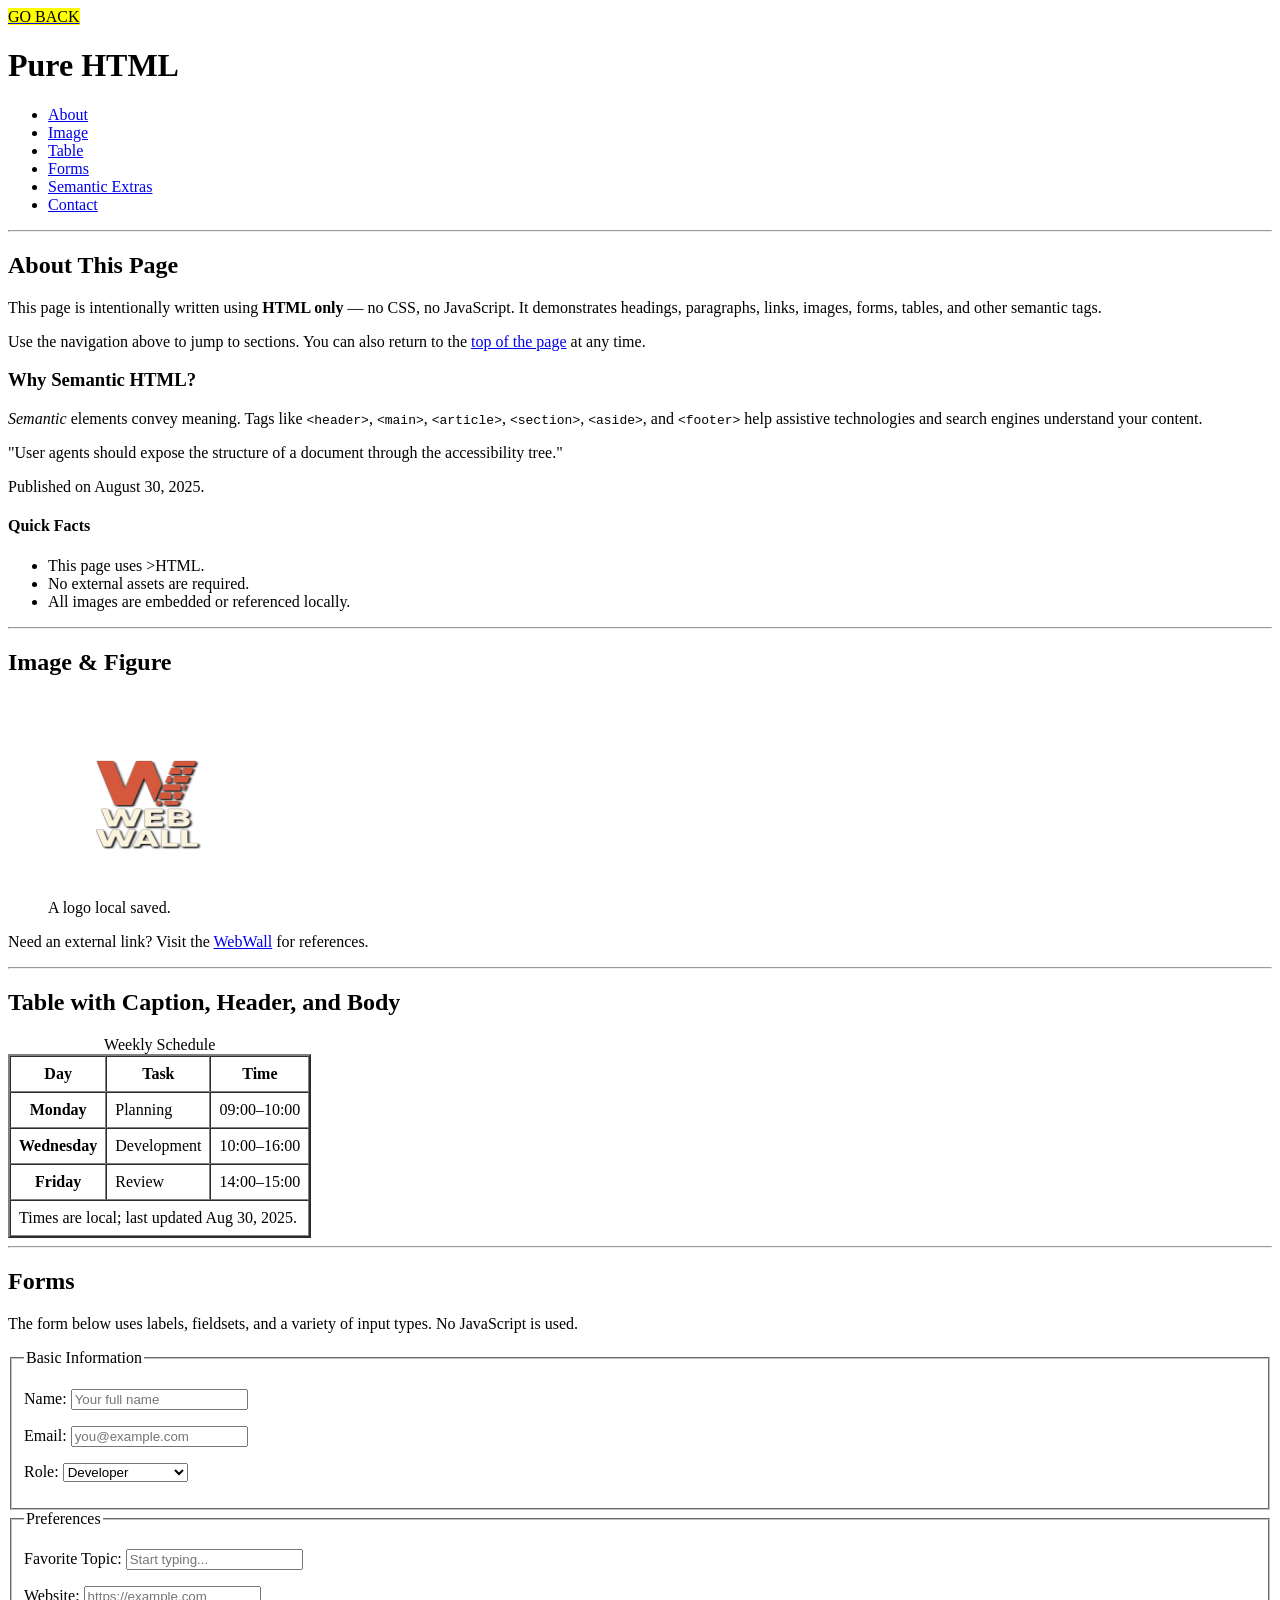
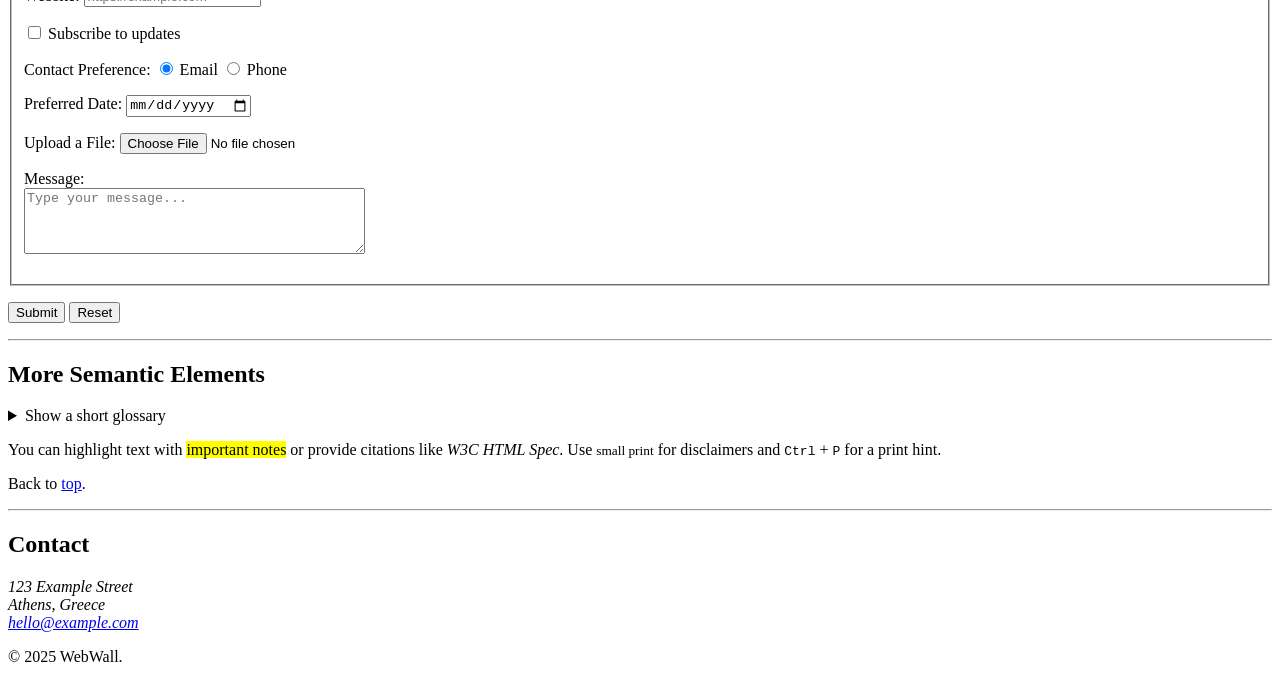
<file: onlyhtml.html>
<!DOCTYPE html>
<html lang="en">
<head>
  <meta charset="utf-8">
  <meta name="viewport" content="width=device-width, initial-scale=1">
  <title>Pure HTML </title>
</head>
<body>
  <a href="work.html"><mark>GO BACK</mark> </a>
  <header>
    <h1 >Pure HTML </h1>
    <nav aria-label="Primary">
      <ul>
        <li><a href="#about">About</a></li>
        <li><a href="#gallery">Image</a></li>
        <li><a href="#table">Table</a></li>
        <li><a href="#forms">Forms</a></li>
        <li><a href="#extras">Semantic Extras</a></li>
        <li><a href="#contact">Contact</a></li>
      </ul>
    </nav>
    <hr>
  </header>


  <main>
    <!-- About Section with Headings & Paragraphs -->
    <section id="about" aria-labelledby="about-heading">
      <h2 id="about-heading">About This Page</h2>
      <p>This page is intentionally written using <strong>HTML only</strong> — no CSS, 
        no JavaScript. It demonstrates headings, paragraphs, links, images, forms, tables, and other semantic tags.</p>
      <p>Use the navigation above to jump to sections. You can also return to the 
        <a href="#top">top of the page</a> at any time.</p>
      <article>
        <h3>Why Semantic HTML?</h3>
        <p><em>Semantic</em> elements convey meaning. Tags like <code>&lt;header&gt;</code>, 
          <code>&lt;main&gt;</code>, <code>&lt;article&gt;</code>, <code>&lt;section&gt;</code>, <code>&lt;aside&gt;</code>, and <code>&lt;footer&gt;</code> help assistive technologies and search engines understand your content.</p>
        
          "User agents should expose the structure of a document through the accessibility tree."
        </blockquote>
        <p>Published on <time datetime="2025-08-30">August 30, 2025</time>.</p>
      </article>
      <aside>
        <h4>Quick Facts</h4>
        <ul>
          <li>This page uses >HTML.</li>
          <li>No external assets are required.</li>
          <li>All images are embedded or referenced locally.</li>
        </ul>
      </aside>
    </section>

    <hr>

    <!-- Image / Figure -->
    <section id="gallery" aria-labelledby="image-heading">
      <h2 id="image-heading">Image & Figure</h2>
      <figure>
        <!-- Inline SVG used so the page has no external dependencies -->
        <img alt="Simple geometric logo" src="img/logo.png" height="200px" width="200px" />
        <figcaption>A logo local saved.</figcaption>
      </figure>
      <p>Need an external link? Visit the <a href="work.html" target="_blank" rel="noopener">WebWall</a> for references.</p>
    </section>

    <hr>

    <!-- Table Example -->
    <section id="table" aria-labelledby="table-heading">
      <h2 id="table-heading">Table with Caption, Header, and Body</h2>
      <table border="2px" cellspacing="0" cellpadding="8">
        <caption>Weekly Schedule</caption>
        <thead>
          <tr>
            <th scope="col">Day</th>
            <th scope="col">Task</th>
            <th scope="col">Time</th>
          </tr>
        </thead>
        <tbody>
          <tr>
            <th scope="row">Monday</th>
            <td>Planning</td>
            <td>09:00–10:00</td>
          </tr>
          <tr>
            <th scope="row">Wednesday</th>
            <td>Development</td>
            <td>10:00–16:00</td>
          </tr>
          <tr>
            <th scope="row">Friday</th>
            <td>Review</td>
            <td>14:00–15:00</td>
          </tr>
        </tbody>
        <tfoot>
          <tr>
            <td colspan="3">Times are local; last updated <time datetime="2025-08-30">Aug 30, 2025</time>.</td>
          </tr>
        </tfoot>
      </table>
    </section>

    <hr>

    <!-- Forms Example -->
    <section id="forms" aria-labelledby="forms-heading">
      <h2 id="forms-heading">Forms</h2>
      <p>The form below uses labels, fieldsets, and a variety of input types. No JavaScript is used.</p>

      <form     action="#" method="POST">
        <fieldset>
          <legend>Basic Information</legend>
          <p>
            <label for="name">Name:</label>
            <input id="name" name="name" type="text" placeholder="Your full name" required>
          </p>
          <p>
            <label for="email">Email:</label>
            <input id="email" name="email" type="email" placeholder="you@example.com" required>
          </p>
          <p>
            <label for="role">Role:</label>
            <select id="role" name="role">
              <option value="dev">Developer</option>
              <option value="design">Designer</option>
              <option value="pm">Product Manager</option>
              <option value="other">Other</option>
            </select>
          </p>
        </fieldset>

        <fieldset>
          <legend>Preferences</legend>
          <p>
            <label for="topic">Favorite Topic:</label>
            <input list="topics" id="topic" name="topic" placeholder="Start typing...">
            <datalist id="topics">
              <option value="HTML">
              <option value="CSS">
              <option value="JavaScript">
              <option value="Accessibility">
            </datalist>
          </p>
          <p>
            <label for="url">Website:</label>
            <input id="url" name="url" type="url" placeholder="https://example.com">
          </p>
          <p>
            <label>
              <input type="checkbox" name="subscribe" value="yes"> Subscribe to updates
            </label>
          </p>
          <p>
            <label>Contact Preference:</label>
            <label><input type="radio" name="contact" value="email" checked> Email</label>
            <label><input type="radio" name="contact" value="phone"> Phone</label>
          </p>
          <p>
            <label for="date">Preferred Date:</label>
            <input id="date" name="date" type="date">
          </p>
          <p>
            <label for="file">Upload a File:</label>
            <input id="file" name="file" type="file">
          </p>
          <p>
            <label for="message">Message:</label><br>
            <textarea id="message" name="message" rows="4" cols="40" placeholder="Type your message..."></textarea>
          </p>
        </fieldset>

        <p>
          <button type="submit">Submit</button>
          <button type="reset">Reset</button>
        </p>
      </form>
    </section>

    <hr>

    <!-- Extra semantic elements -->
    <section id="extras" aria-labelledby="extras-heading">
      <h2 id="extras-heading">More Semantic Elements</h2>
      <details>
        <summary>Show a short glossary</summary>
        <dl>
          <dt>Semantic HTML</dt>
          <dd>Using meaningful tags that describe their purpose and structure.</dd>
          <dt>Accessibility</dt>
          <dd>Designing content that can be used by people with a wide range of abilities.</dd>
        </dl>
      </details>
      <p>You can highlight text with <mark>important notes</mark> or provide citations like <cite>W3C HTML Spec</cite>. Use <small>small print</small> for disclaimers and <kbd>Ctrl</kbd> + <kbd>P</kbd> for a print hint.</p>
      <p>Back to <a href="#top">top</a>.</p>
    </section>
  </main>

  <hr>

  <!-- Footer with Contact Info -->
  <footer id="contact" aria-labelledby="contact-heading">
    <h2 id="contact-heading">Contact</h2>
    <address>
      
      123 Example Street<br>
      Athens, Greece<br>
      <a href="mailto:hello@example.com">hello@example.com</a>
    </address>
    <p>&copy; <time datetime="2025">2025</time> WebWall.</p>
  </footer>
</body>
</html>
</file>
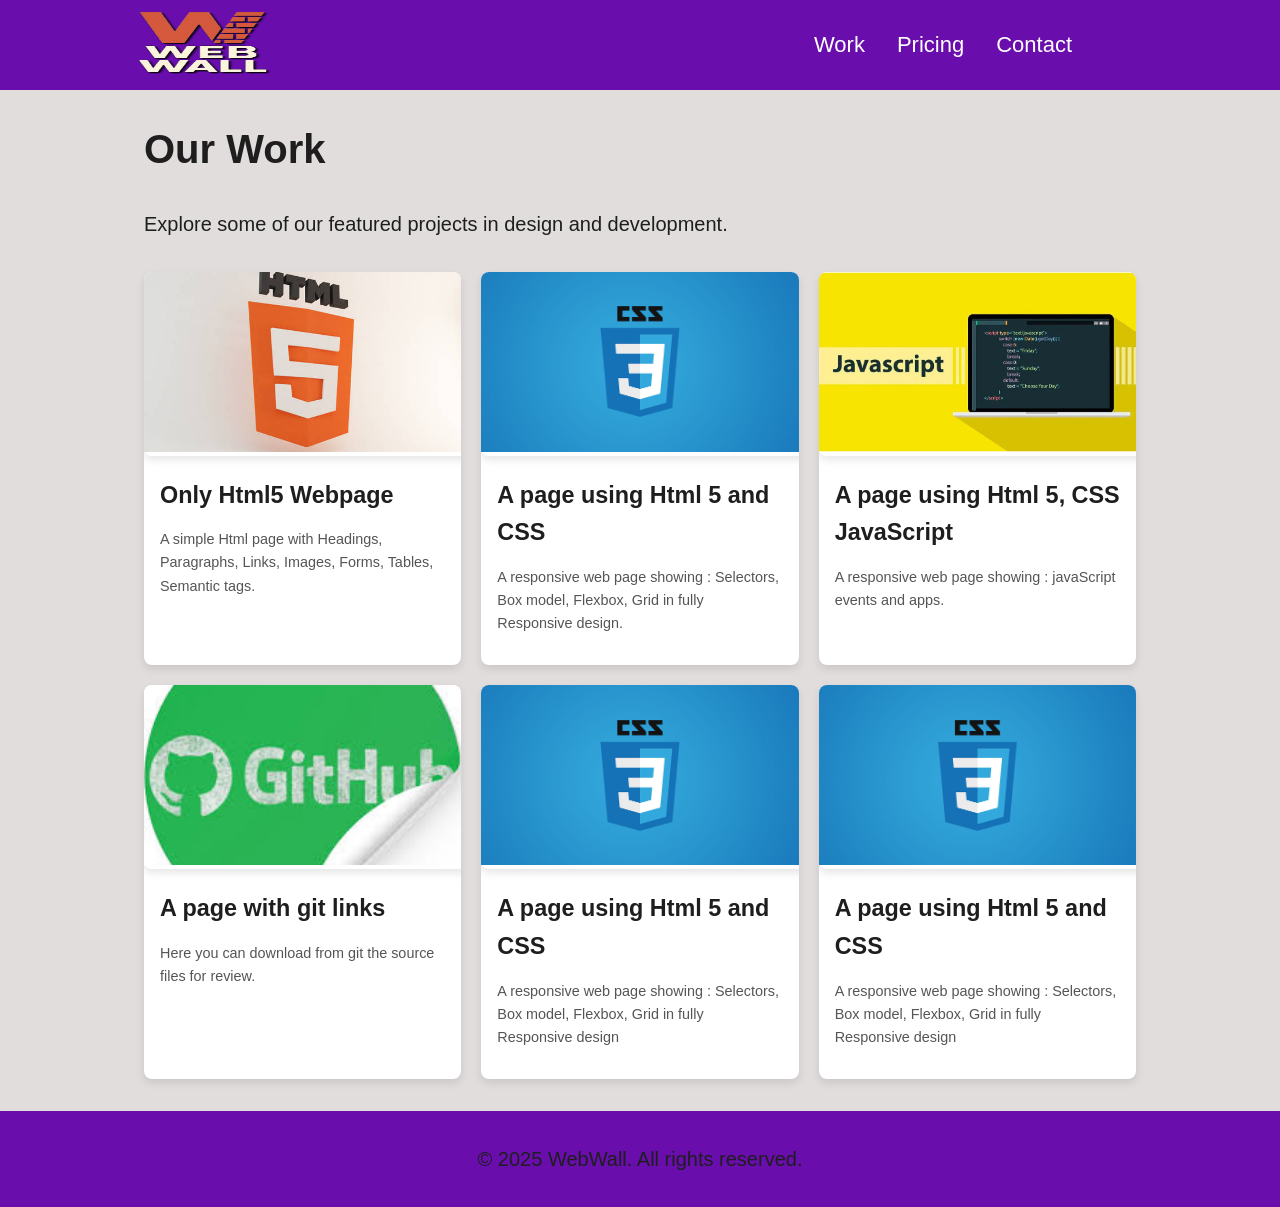
<file: work.html>
<!doctype html>
<html lang="en">
<head>
  <meta charset="utf-8" />
  <meta name="viewport" content="width=device-width,initial-scale=1" />
  <title>Our Work - WebWall</title>
  <link rel="stylesheet" href="css/style_2.css" />
  <style>
    /* Portfolio Gallery Styling */
    .portfolio-grid {
      display: grid;
      grid-template-columns: repeat(auto-fit, minmax(280px, 1fr));
      gap: 20px;
      margin-top: 2rem;
    }
    .portfolio-item {
      background: #fff;
      border-radius: 8px;
      overflow: hidden;
      box-shadow: 0 4px 8px rgba(0,0,0,0.1);
      transition: transform 0.2s;
    }
    .portfolio-item:hover {
      transform: translateY(-5px);
    }
    .portfolio-item img {
      width: 100%;
      height: 180px;
      object-fit: cover;
    }
    .portfolio-item .content {
      padding: 1rem;
    }
    .portfolio-item h3 {
      margin: 0 0 0.5rem;
    }
    .portfolio-item p {
      color: #555;
      font-size: 0.9rem;
    }
  </style>
</head>
<body>
  <header>
    
    <div class="container nav">
      <a href="index.html" >
      <img src="img/logo.png"  class="logo">

      </a>
    
      <nav>
        <ul>
          <li><a href="work.html" class="active">Work</a></li>
          <li><a href="pricing.html">Pricing</a></li>
          <li><a href="index.html#contact">Contact</a></li>
        </ul>
      </nav>
    </div>
  </header>

  <main class="container">
    <h1>Our Work</h1>
    <p>Explore some of our featured projects in design and development.</p>

    <div class="portfolio-grid">
    <div class="portfolio-item">
    <a href="onlyhtml.html" class="portfolio-item" style="text-decoration:none; color:inherit;">
    <img src="img/htmllogo.jpg" alt="Girl in a jacket" width="300" height="180">
    <div class="content">
      <h3>Only Html5 Webpage</h3>
      <p>A simple Html page with Headings, Paragraphs, Links, Images, Forms, Tables, Semantic tags.</p>
    </div>
    </a>

  </div>
  


      <div class="portfolio-item">
        <a href="htmlcss.html" class="portfolio-item" style="text-decoration:none; color:inherit;">
      <img src="img/css.jpg" alt="Girl in a jacket" width="300" height="180">     
         <div class="content">
          <h3>A page using Html 5 and CSS</h3>
          <p>A responsive web page showing : Selectors, Box model, Flexbox, Grid in fully Responsive design. </p>
        </div>
        </a> 
      </div>
     
    

      <div class="portfolio-item">
        <a href="html5project.html" class="portfolio-item" style="text-decoration:none; color:inherit;">
      <img src="img/javascript.jpg" alt="Girl in a jacket" width="300" height="180">     
         <div class="content">
          <h3>A page using Html 5, CSS JavaScript</h3>
          <p>A responsive web page showing : javaScript events and apps. </p>
        </div>
        </a> 
      </div>
     

      <div class="portfolio-item">
        <a href="html5project.html" class="portfolio-item" style="text-decoration:none; color:inherit;">
      <img src="img/git.jpeg" alt="Girl in a jacket" width="300" height="180">     
         <div class="content">
          <h3>A page with git links</h3>
          <p>Here you can download from git the source files for review.</p>
        </div>
        </a> 
      </div>
      

    <div class="portfolio-item">
        <a href="html5project.html" class="portfolio-item" style="text-decoration:none; color:inherit;">
      <img src="img/css.jpg" alt="Girl in a jacket" width="300" height="180">     
         <div class="content">
          <h3>A page using Html 5 and CSS</h3>
          <p>A responsive web page showing : Selectors, Box model, Flexbox, Grid in fully Responsive design </p>
        </div>
        </a> 
      </div>
    

     <div class="portfolio-item">
        <a href="html5project.html" class="portfolio-item" style="text-decoration:none; color:inherit;">
      <img src="img/css.jpg" alt="Girl in a jacket" width="290" height="180">     
         <div class="content">
          <h3>A page using Html 5 and CSS</h3>
          <p>A responsive web page showing : Selectors, Box model, Flexbox, Grid in fully Responsive design </p>
        </div>
        </a> 
      </div>
    </div>
  </main>

  <footer>
    <div class="container">© 2025 WebWall. All rights reserved.</div>
  </footer>
</body>
</html>
</file>
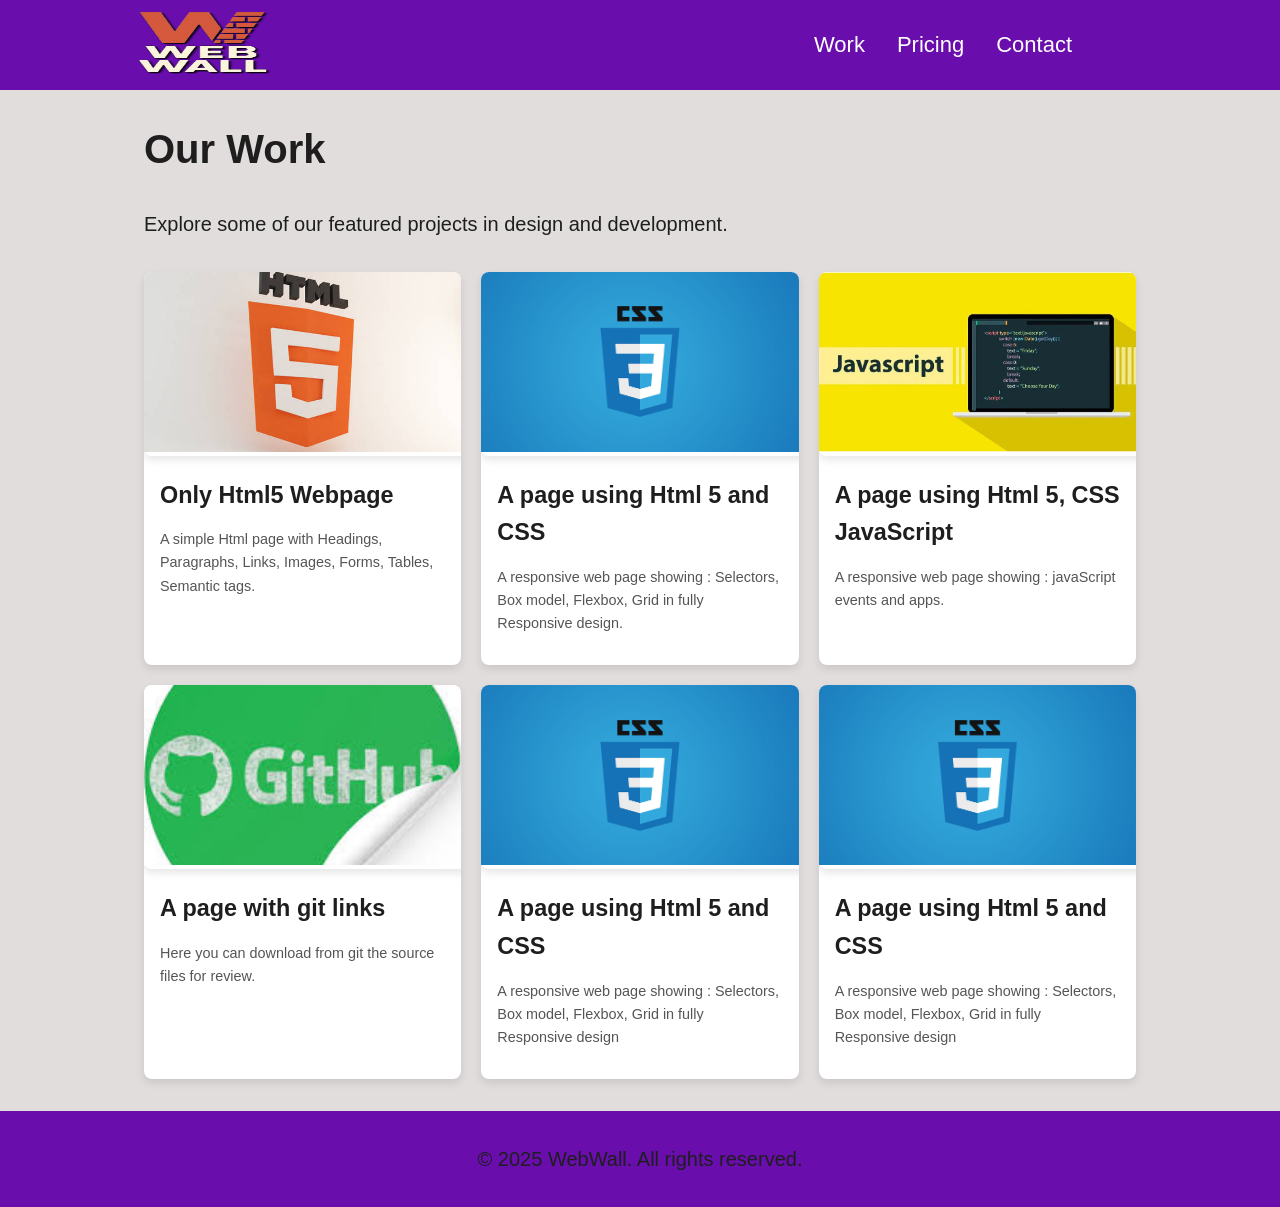
<file: portofolio website/work.html>
<!doctype html>
<html lang="en">
<head>
  <meta charset="utf-8" />
  <meta name="viewport" content="width=device-width,initial-scale=1" />
  <title>Our Work - WebWall</title>
  <link rel="stylesheet" href="styles/style.css" />
  <style>
    /* Portfolio Gallery Styling */
    .portfolio-grid {
      display: grid;
      grid-template-columns: repeat(auto-fit, minmax(280px, 1fr));
      gap: 20px;
      margin-top: 2rem;
    }
    .portfolio-item {
      background: #fff;
      border-radius: 8px;
      overflow: hidden;
      box-shadow: 0 4px 8px rgba(0,0,0,0.1);
      transition: transform 0.2s;
    }
    .portfolio-item:hover {
      transform: translateY(-5px);
    }
    .portfolio-item img {
      width: 100%;
      height: 180px;
      object-fit: cover;
    }
    .portfolio-item .content {
      padding: 1rem;
    }
    .portfolio-item h3 {
      margin: 0 0 0.5rem;
    }
    .portfolio-item p {
      color: #555;
      font-size: 0.9rem;
    }
  </style>
</head>
<body>
  <header>
    
    <div class="container nav">
      <a href="index.html" >
      <img src="img/logo.png"  class="logo">

      </a>
    
      <nav>
        <ul>
          <li><a href="work.html" class="active">Work</a></li>
          <li><a href="pricing.html">Pricing</a></li>
          <li><a href="index.html#contact">Contact</a></li>
        </ul>
      </nav>
    </div>
  </header>

  <main class="container">
    <h1>Our Work</h1>
    <p>Explore some of our featured projects in design and development.</p>

    <div class="portfolio-grid">
    <div class="portfolio-item">
    <a href="onlyhtml.html" class="portfolio-item" style="text-decoration:none; color:inherit;">
    <img src="img/htmllogo.jpg" alt="Girl in a jacket" width="300" height="180">
    <div class="content">
      <h3>Only Html5 Webpage</h3>
      <p>A simple Html page with Headings, Paragraphs, Links, Images, Forms, Tables, Semantic tags.</p>
    </div>
    </a>

  </div>
  


      <div class="portfolio-item">
        <a href="htmlcss.html" class="portfolio-item" style="text-decoration:none; color:inherit;">
      <img src="img/css.jpg" alt="Girl in a jacket" width="300" height="180">     
         <div class="content">
          <h3>A page using Html 5 and CSS</h3>
          <p>A responsive web page showing : Selectors, Box model, Flexbox, Grid in fully Responsive design. </p>
        </div>
        </a> 
      </div>
     
    

      <div class="portfolio-item">
        <a href="html5project.html" class="portfolio-item" style="text-decoration:none; color:inherit;">
      <img src="img/javascript.jpg" alt="Girl in a jacket" width="300" height="180">     
         <div class="content">
          <h3>A page using Html 5, CSS JavaScript</h3>
          <p>A responsive web page showing : javaScript events and apps. </p>
        </div>
        </a> 
      </div>
     

      <div class="portfolio-item">
        <a href="html5project.html" class="portfolio-item" style="text-decoration:none; color:inherit;">
      <img src="img/git.jpeg" alt="Girl in a jacket" width="300" height="180">     
         <div class="content">
          <h3>A page with git links</h3>
          <p>Here you can download from git the source files for review.</p>
        </div>
        </a> 
      </div>
      

    <div class="portfolio-item">
        <a href="html5project.html" class="portfolio-item" style="text-decoration:none; color:inherit;">
      <img src="img/css.jpg" alt="Girl in a jacket" width="300" height="180">     
         <div class="content">
          <h3>A page using Html 5 and CSS</h3>
          <p>A responsive web page showing : Selectors, Box model, Flexbox, Grid in fully Responsive design </p>
        </div>
        </a> 
      </div>
    

     <div class="portfolio-item">
        <a href="html5project.html" class="portfolio-item" style="text-decoration:none; color:inherit;">
      <img src="img/css.jpg" alt="Girl in a jacket" width="290" height="180">     
         <div class="content">
          <h3>A page using Html 5 and CSS</h3>
          <p>A responsive web page showing : Selectors, Box model, Flexbox, Grid in fully Responsive design </p>
        </div>
        </a> 
      </div>
    </div>
  </main>

  <footer>
    <div class="container">© 2025 WebWall. All rights reserved.</div>
  </footer>
</body>
</html>
</file>
<file: plugins/slit-slider.css>
.sl-slide, .sl-slides-wrapper, .sl-slide-inner {
	position: absolute;
	width: 100%;
	height: 100%;
	top: 0;
	left: 0;
}

.sl-slider-wrapper {
	width: 100%;
	height: 600px;
	overflow: hidden;
	position: relative;
}



.bg-img {
	background-position: center center;
	background-repeat: no-repeat;
	background-size: cover;
	height: 100%;
	width: 100%;
}

/* Custom navigation arrows */

.nav-arrows span {
	position: absolute;
	z-index: 2000;
	top: 50%;
	width: 40px;
	height: 40px;
	border: 8px solid #ddd;
	border: 8px solid rgba(150,150,150,0.4);
	text-indent: -90000px;
	margin-top: -40px;
	cursor: pointer;
	
	-webkit-transform: rotate(45deg);
	-moz-transform: rotate(45deg);
	-o-transform: rotate(45deg);
	-ms-transform: rotate(45deg);
	transform: rotate(45deg);
}

.nav-arrows span:hover {
	border-color: rgba(150,150,150,0.9);
}

.nav-arrows span.nav-arrow-prev {
	left: 5%;
	border-right: none;
	border-top: none;
}

.nav-arrows span.nav-arrow-next {
	right: 5%;
	border-left: none;
	border-bottom: none;
}


/* Custom navigation dots */

.nav-dots {
	text-align: center;
	position: absolute;
	bottom: 2%;
	height: 30px;
	width: 100%;
	left: 0;
	z-index: 1000;
}

.nav-dots span {
	display: inline-block;
	position: relative;
	width: 16px;
	height: 16px;
	border-radius: 50%;
	margin: 3px;
	background: #ddd;
	background: rgba(150,150,150,0.4);
	cursor: pointer;
	box-shadow: 
		0 1px 1px rgba(255,255,255,0.4), 
		inset 0 1px 1px rgba(0,0,0,0.1);
}

.nav-dots span {
	background: rgba(150,150,150,0.1);
	margin: 6px;
	-webkit-transition: all 0.2s;
	-moz-transition: all 0.2s;
	-ms-transition: all 0.2s;
	-o-transition: all 0.2s;
	transition: all 0.2s;
	box-shadow: 
		0 1px 1px rgba(255,255,255,0.4), 
		inset 0 1px 1px rgba(0,0,0,0.1),
		0 0 0 2px rgba(255,255,255,0.5);
}

.nav-dots span.nav-dot-current,
.nav-dots span:hover {
	box-shadow: 
		0 1px 1px rgba(255,255,255,0.4), 
		inset 0 1px 1px rgba(0,0,0,0.1),
		0 0 0 5px rgba(255,255,255,0.5);
}

.nav-dots span.nav-dot-current:after {
	content: "";
	position: absolute;
	width: 10px;
	height: 10px;
	top: 3px;
	left: 3px;
	border-radius: 50%;
	background: rgba(255,255,255,0.8);
}



/* Animations for content elements */

.sl-trans-elems .caption-content h2 {
	-webkit-animation: moveUp 1s ease-in-out both;
	-moz-animation: moveUp 1s ease-in-out both;
	-o-animation: moveUp 1s ease-in-out both;
	-ms-animation: moveUp 1s ease-in-out both;
	animation: moveUp 1s ease-in-out both;
}
.sl-trans-elems .caption-content span,
.sl-trans-elems .caption-content a {
	-webkit-animation: fadeIn 0.5s linear 0.5s both;
	-moz-animation: fadeIn 0.5s linear 0.5s both;
	-o-animation: fadeIn 0.5s linear 0.5s both;
	-ms-animation: fadeIn 0.5s linear 0.5s both;
	animation: fadeIn 0.5s linear 0.5s both;
}

.sl-trans-back-elems .caption-content h2 {
	-webkit-animation: fadeOut 1s ease-in-out both;
	-moz-animation: fadeOut 1s ease-in-out both;
	-o-animation: fadeOut 1s ease-in-out both;
	-ms-animation: fadeOut 1s ease-in-out both;
	animation: fadeOut 1s ease-in-out both;
}
.sl-trans-back-elems .caption-content span,,
.sl-trans-back-elems .caption-content a {
	-webkit-animation: fadeOut 1s linear both;
	-moz-animation: fadeOut 1s linear both;
	-o-animation: fadeOut 1s linear both;
	-ms-animation: fadeOut 1s linear both;
	animation: fadeOut 1s linear both;
}

@-webkit-keyframes moveUp{
	0% {-webkit-transform: translateY(40px);}
	100% {-webkit-transform: translateY(0px);}
}
@-moz-keyframes moveUp{
	0% {-moz-transform: translateY(40px);}
	100% {-moz-transform: translateY(0px);}
}
@-o-keyframes moveUp{
	0% {-o-transform: translateY(40px);}
	100% {-o-transform: translateY(0px);}
}
@-ms-keyframes moveUp{
	0% {-ms-transform: translateY(40px);}
	100% {-ms-transform: translateY(0px);}
}
@keyframes moveUp{
	0% {transform: translateY(40px);}
	100% {transform: translateY(0px);}
}

@-webkit-keyframes fadeIn{
	0% {opacity: 0;}
	100% {opacity: 1;}
}
@-moz-keyframes fadeIn{
	0% {opacity: 0;}
	100% {opacity: 1;}
}
@-o-keyframes fadeIn{
	0% {opacity: 0;}
	100% {opacity: 1;}
}
@-ms-keyframes fadeIn{
	0% {opacity: 0;}
	100% {opacity: 1;}
}
@keyframes fadeIn{
	0% {opacity: 0;}
	100% {opacity: 1;}
}

@-webkit-keyframes fadeOut{
	0% {opacity: 1;}
	100% {opacity: 0;}
}
@-moz-keyframes fadeOut{
	0% {opacity: 1;}
	100% {opacity: 0;}
}
@-o-keyframes fadeOut{
	0% {opacity: 1;}
	100% {opacity: 0;}
}
@-ms-keyframes fadeOut{
	0% {opacity: 1;}
	100% {opacity: 0;}
}
@keyframes fadeOut{
	0% {opacity: 1;}
	100% {opacity: 0;}
}
</file>
<file: css/style.css>
/*	Basic Style */
body {
  background-color: #fff;
  font-family: "Open Sans", sans-serif;
  line-height: 24px;
  font-size: 16px;
  color: #818181;
}

figure,
p,
address {
  margin: 0;
}

iframe {
  border: 1px;
}

a {
  color: #0aa6bd;
  transition: all 0.3s ease-out 0s;
}

a,
a:hover,
a:focus,
.btn:focus {
  text-decoration: none;
  outline: none;
}

h1,
h2,
h3,
h4,
h5,
h6,
.h1,
.h2,
.h3,
.h4,
.h5,
.h6 {
  font-family: "Open Sans", sans-serif;
  color: #252525;
}

p {
  font-size: 15px;
}

main > section {
  padding: 70px 0;
}

.btn {
  border-radius: 0;
  border: 0;
  position: relative;
  text-transform: uppercase;
}

.btn-blue {
  background-color: rgba(10, 166, 189, 0.75);
  box-shadow: 0 -2px 0 rgba(0, 0, 0, 0.15) inset;
  padding: 15px 55px;
  color: #fff;
}

.btn-border {
  border: 2px solid #fff;
  color: #fff;
  padding: 12px 35px;
}

.bg-blue {
  background-color: #0aa6bd;
}

/* Sweep To Right */
.btn-effect {
  vertical-align: middle;
  box-shadow: 0 0 1px rgba(0, 0, 0, 0);
  position: relative;
  display: inline-block;
  transform: translateZ(0);
  -webkit-backface-visibility: hidden;
  backface-visibility: hidden;
  transition-property: color;
  transition-duration: 0.3s;
  -moz-osx-font-smoothing: grayscale;
}

.btn-effect:before {
  content: "";
  position: absolute;
  z-index: -1;
  top: 0;
  left: 0;
  right: 0;
  bottom: 0;
  background: #fff;
  transform: scaleX(0);
  transform-origin: 0 50%;
  transition-property: transform;
  transition-duration: 0.3s;
  transition-timing-function: ease-out;
}

.btn-effect:hover,
.btn-effect:focus,
.btn-effect:active {
  color: rgb(9, 157, 178);
}

.btn-effect:hover:before,
.btn-effect:focus:before,
.btn-effect:active:before {
  transform: scaleX(1);
}

.section-title {
  margin-bottom: 80px;
}

.section-title.white {
  color: #fff;
}

.section-title h2 {
  color: #0aa6bd;
  font-size: 24px;
  font-weight: 700;
  line-height: 20px;
  margin-bottom: 25px;
  padding-bottom: 20px;
  position: relative;
  text-transform: uppercase;
}

.section-title p {
  color: #444;
  font-style: italic;
  font-size: 13px;
}

.section-title.white p {
  color: #fff;
}

.section-title.white h2 {
  color: #fff;
}

.section-title h2:after {
  position: absolute;
  left: 50%;
  bottom: 0;
  height: 2px;
  width: 72px;
  margin-left: -36px;
  background: #636363;
  content: "";
}

.section-title.white h2:after {
  background: #fff;
}

.parallax {
  background-attachment: fixed;
  background-position: center top;
  background-repeat: no-repeat;
  background-size: cover;
}

/**
/*	Preloader
/* ==========================================*/
#preloader {
  background-color: #fff;
  position: fixed;
  width: 100%;
  height: 100%;
  z-index: 9999;
}

/*Battery*/
.loder-box {
  background-color: rgba(0, 0, 0, 0.02);
  border-radius: 1px;
  height: 100px;
  left: 50%;
  margin-left: -64px;
  margin-top: -50px;
  position: absolute;
  top: 50%;
  width: 128px;
}

.battery {
  width: 60px;
  height: 25px;
  top: 35%;
  border: 1px #2e2e2e solid;
  border-radius: 2px;
  position: relative;
  -webkit-animation: charge 5s linear infinite;
  animation: charge 5s linear infinite;
  margin: 0 auto;
}

.battery:after {
  background-color: #2e2e2e;
  border-radius: 0 1px 1px 0;
  content: "";
  height: 10px;
  position: absolute;
  right: -5px;
  top: 7px;
  width: 3px;
}

@-webkit-keyframes charge {
  0% {
    box-shadow: inset 0px 0px 0px #2e2e2e;
  }
  100% {
    box-shadow: inset 60px 0px 0px #2e2e2e;
  }
}
@keyframes charge {
  0% {
    box-shadow: inset 0px 0px 0px #2e2e2e;
  }
  100% {
    box-shadow: inset 60px 0px 0px #2e2e2e;
  }
}
/**
/*	Header
/* ==========================================*/
#navigation {
  transition: all 0.8s ease 0s;
  background-color: rgba(0, 0, 0, 0.77);
  box-shadow: 0 1px 4px rgba(0, 0, 0, 0.3);
  padding: 5px 0;
}

#navigation.animated-header {
  padding: 20px 0;
}

.nav-link {
  font-size: 13px;
  text-transform: uppercase;
  font-weight: bold;
}

.navbar-dark .navbar-nav .nav-link {
  color: #fff;
}
.navbar-dark .navbar-nav .nav-link:hover {
  color: #fff;
}

.nav-item {
  position: relative;
  margin: 0 10px;
}
.nav-item::before {
  content: "";
  position: absolute;
  width: 100%;
  height: 2px;
  bottom: 0;
  left: 0;
  background-color: #0aa6bd;
  visibility: hidden;
  transform: scaleX(0);
  transition: all 0.3s ease-in-out 0s;
}
.nav-item:hover::before {
  visibility: visible;
  transform: scaleX(1);
}

/*=================================================================
	Home Slider
==================================================================*/
#home-slider {
  position: relative;
  padding: 0;
}

.mask-overly {
  background: rgba(0, 0, 0, 0.2) none repeat scroll 0 0;
  bottom: 0;
  left: 0;
  position: absolute;
  right: 0;
  top: 0;
  z-index: 9;
}

.slider-1 {
  background-image: url(../images/slider/slider-1.jpg);
}

.slider-2 {
  background-image: url(../images/slider/slider-2.jpg);
}

.slider-3 {
  background-image: url(../images/slider/slider-3.jpg);
}

.sl-slider-wrapper {
  width: 100%;
  margin: 0 auto;
  position: relative;
  overflow: hidden;
}

.sl-slider {
  position: absolute;
  top: 0;
  left: 0;
}

/* Slide wrapper and slides */
.sl-slide,
.sl-slides-wrapper,
.sl-slide-inner {
  position: absolute;
  width: 100%;
  height: 100%;
  top: 0;
  left: 0;
}

.sl-slide {
  z-index: 1;
}

.slide-caption {
  color: #fff;
  display: table;
  height: 100%;
  left: 0;
  min-height: 100%;
  position: absolute;
  text-align: center;
  top: 0;
  width: 60%;
  z-index: 999999;
  left: 50%;
  transform: translateX(-50%);
}

.slide-caption .caption-content {
  vertical-align: middle;
  display: table-cell;
}

.caption-content h2 {
  color: #fff;
  font-size: 50px;
  font-weight: 900;
  margin-bottom: 25px;
}

.caption-content > p {
  display: block;
  font-size: 16px;
  margin-bottom: 45px;
  text-transform: capitalize;
  margin-bottom: 65px;
  font-weight: 200;
}

/*Slider Arrow Buttons*/
#nav-arrows > a {
  border: 1px solid #fff;
  color: #fff;
  display: block;
  height: 60px;
  line-height: 76px;
  position: absolute;
  text-align: center;
  top: 50%;
  width: 60px;
  z-index: 20;
  margin-top: -30px;
  transition: all 0.3s ease 0s;
}

#nav-arrows > a.sl-prev {
  transform: translateX(-50px);
  opacity: 0;
}

#slider:hover #nav-arrows > a.sl-prev {
  opacity: 1;
  transform: translateX(20px);
}

#nav-arrows > a.sl-next {
  right: 0;
  transform: translateX(50px);
  opacity: 0;
}

#slider:hover #nav-arrows > a.sl-next {
  opacity: 1;
  transform: translateX(-20px);
}

#nav-arrows > a.sl-next:hover,
#nav-arrows > a.sl-prev:hover {
  background-color: #0aa6bd;
  border-color: #0aa6bd;
  color: #fff;
}

/* The duplicate parts/slices */
.sl-content-slice {
  overflow: hidden;
  position: absolute;
  box-sizing: content-box;
  background: #fff;
  -webkit-backface-visibility: hidden;
  backface-visibility: hidden;
  opacity: 1;
}

/* Horizontal slice */
.sl-slide-horizontal .sl-content-slice {
  width: 100%;
  height: 50%;
  left: -200px;
  transform: translateY(0%) scale(1);
}

.sl-slide-horizontal .sl-content-slice:first-child {
  top: -200px;
  padding: 200px 200px 0px 200px;
}

.sl-slide-horizontal .sl-content-slice:nth-child(2) {
  top: 50%;
  padding: 0px 200px 200px 200px;
}

/* Vertical slice */
.sl-slide-vertical .sl-content-slice {
  width: 50%;
  height: 100%;
  top: -200px;
  transform: translateX(0%) scale(1);
}

.sl-slide-vertical .sl-content-slice:first-child {
  left: -200px;
  padding: 200px 0px 200px 200px;
}

.sl-slide-vertical .sl-content-slice:nth-child(2) {
  left: 50%;
  padding: 200px 200px 200px 0px;
}

/* Content wrapper */
/* Width and height is set dynamically */
.sl-content-wrapper {
  position: absolute;
}

.sl-content {
  width: 100%;
  height: 100%;
}

/* Project laughtbox setup */
.fancybox-item.fancybox-close {
  background: url("../images/icons/close.png") no-repeat scroll 0 0 transparent;
  height: 50px;
  right: 0;
  top: 0;
  width: 50px;
}

.fancybox-next span {
  background: url("../images/right.png") no-repeat scroll center center #0aa6bd;
  height: 50px;
  width: 50px;
  right: 0;
}

.fancybox-prev span {
  background: url("../images/left.png") no-repeat scroll center center #0aa6bd;
  height: 50px;
  width: 50px;
  left: 0;
}

/*=================================================================
    Feature
==================================================================*/
.list-nav {
  padding: 0;
  margin-top: 20px;
}

.list-nav li {
  list-style: none;
  margin: 0;
  padding: 0;
  font-size: 16px;
  padding-left: 30px;
  margin-bottom: 10px;
  position: relative;
}

.list-nav li i {
  position: absolute;
  left: 0;
  top: 4px;
  font-size: 28px;
  color: #1fb5f6;
}

/*=================================================================
    Prototype
==================================================================*/
#prototype {
  background: #f1f1f1;
}

#prototype .block img {
  width: 100%;
  height: auto;
  margin-bottom: 20px;
}

#prototype .block p {
  margin-top: 10px;
}

#prototype .block .btn {
  margin-top: 20px;
}

/*=================================================================
	Services
==================================================================*/
.service-icon {
  border: 3px solid transparent;
  display: inline-block;
  line-height: 40px;
  transition: all 0.3s ease 0s;
}

.service-item {
  margin-bottom: 60px;
  padding: 0 14px;
}

.service-icon i {
  font-size: 60px;
  color: #0aa6bd;
}

.service-item h3 {
  font-size: 13px;
  font-weight: 600;
  margin-top: 10px;
  margin-bottom: 20px;
  color: #3c3d41;
  text-transform: uppercase;
}

.service-item p {
  color: #7e848e;
  font-weight: 200;
}

/*=================================================================
    Video Section
==================================================================*/
.video-bg {
  background: transparent url("../images/video-bg.jpg") no-repeat scroll center center/cover;
  color: #fff;
  position: relative;
  text-align: center;
  z-index: 1;
}

.modal-dialog {
  margin: 100px auto;
}

.modal-header {
  border: none;
}

.modal-backdrop {
  z-index: -1040 !important;
}

.video-bg .section-title p {
  color: #fff;
}

.video-bg .overlay {
  background-color: rgba(0, 0, 0, 0.5);
  position: absolute;
  left: 0;
  right: 0;
  top: 0;
  bottom: 0;
  z-index: 0;
}

.video-popup-button {
  background-color: #0aa6bd;
  border-radius: 50%;
  color: #fff;
  display: inline-block;
  font-size: 90px;
  height: 150px;
  line-height: 150px;
  margin-bottom: 80px;
  width: 150px;
  position: relative;
}

.video-popup-button i {
  margin-left: 15px;
}

.video-popup-button:hover,
.video-popup-button:focus {
  background-color: transparent;
  color: #fff;
}

.video-popup-button:before {
  border: 2px solid #fff;
  border-radius: 50%;
  bottom: 0;
  content: "";
  left: 0;
  opacity: 0;
  position: absolute;
  right: 0;
  top: 0;
  transition: all 0.3s ease 0s;
}

.video-popup-button:hover:before {
  opacity: 1;
}

/*=================================================================
	Portfolio
==================================================================*/
.project-wrapper {
  margin: 0;
  padding: 0;
  list-style: none;
  text-align: center;
}

.project-wrapper .row {
  margin: 0;
}

.project-wrapper [class^=col-] {
  padding-left: 0;
  padding-right: 0;
}

.portfolio-filter {
  font-size: 0;
  list-style: outside none none;
  margin: 0 0 40px;
  padding: 0;
}

.portfolio-filter li {
  display: inline-block;
}

.portfolio-filter li a {
  color: #777;
  display: block;
  font-size: 14px;
  padding: 0 20px;
  position: relative;
}

.portfolio-filter li a.active {
  color: #0aa6bd;
}

.portfolio-filter li a::after {
  bottom: auto;
  content: "/";
  position: absolute;
  right: 0;
  top: auto;
}

.portfolio-filter li:last-child a::after {
  content: none;
}

.portfolio-item {
  cursor: pointer;
  overflow: hidden;
  position: relative;
}

.portfolio-item img {
  transition: all 0.4s ease 0s;
}

.portfolio-item:hover img {
  transform: translateY(-105px);
}

figcaption.mask {
  background-color: #f1f1f1;
  bottom: 0;
  color: #333;
  padding: 25px;
  position: absolute;
  width: 100%;
  text-align: left;
  transform: translateY(100%);
  transition: all 0.4s ease 0s;
}

.portfolio-item:hover figcaption.mask {
  transform: translateY(0px);
}

figcaption.mask h3 {
  margin-top: 0;
  color: #333;
  font-size: 18px;
  margin-bottom: 15px;
  opacity: 0;
  transform: translateY(30px);
  transition: all 0.4s ease 0.1s;
}

figcaption.mask p {
  line-height: 1.3;
  transform: translateY(30px);
  opacity: 0;
  transition: all 0.4s ease 0.3s;
}

.portfolio-item:hover figcaption.mask h3,
.portfolio-item:hover figcaption.mask p {
  opacity: 1;
  transform: translateY(0px);
}

ul.external {
  list-style: outside none none;
  margin: 0;
  padding: 0;
  position: absolute;
  right: 0;
  top: -47px;
  transition: all 0.4s ease 0s;
}

ul.external li {
  display: inline-block;
}

ul.external li a {
  background-color: rgba(255, 255, 255, 0.9);
  color: #818181;
  display: block;
  padding: 10px 18px 13px;
  transition: all 0.5s ease 0s;
}

ul.external li a:hover {
  background-color: #0aa6bd;
  color: #fff;
}

.portfolio-item:hover ul.external {
  top: 0;
}

.fancybox-skin {
  border-radius: 0;
}

.fancybox-title.fancybox-title-inside-wrap {
  padding: 15px;
}

.fancybox-title h3 {
  margin: 0 0 15px;
}

.fancybox-title p {
  color: #818181;
  font-size: 16px;
  line-height: 22px;
}

.fancybox-title-inside-wrap {
  padding-top: 0;
}

/*=================================================================
	Testimonials
==================================================================*/
#testimonials {
  background-image: url(../images/parallax/testimonial.jpg);
  /*padding: 0;*/
  color: #fff;
  position: relative;
}

#testimonials:before {
  background-color: rgba(10, 166, 189, 0.75);
  padding: 70px 0 40px;
  position: absolute;
  top: 0;
  right: 0;
  left: 0;
  bottom: 0;
  content: "";
}

.testimonial-item {
  margin: 0 auto;
  padding-bottom: 50px;
  width: 64%;
}

.testimonial-item img {
  border: 3px solid #fff;
  border-radius: 50%;
  display: inline-block;
  height: auto;
  max-width: 100px;
}

.testimonial-item > div {
  line-height: 30px;
  position: relative;
}

.testimonial-item > div:before {
  background-image: url("../images/icons/quotes.png");
  background-repeat: no-repeat;
  bottom: 127px;
  height: 33px;
  left: -35px;
  position: absolute;
  width: 45px;
  content: "";
}

.testimonial-item > div:after {
  background-image: url("../images/icons/quotes.png");
  background-position: -58px 0;
  background-repeat: no-repeat;
  bottom: -50px;
  height: 33px;
  position: absolute;
  right: 0;
  width: 45px;
}

.testimonial-item > div > span {
  display: inline-block;
  font-weight: 700;
  margin: 40px 0 30px;
  text-transform: uppercase;
}

#testimonials .owl-buttons {
  border: 2px solid #fff;
  display: inline-block;
  padding: 0;
  margin-left: 50%;
  transform: translateX(-50%);
}

.owl-controls .owl-page,
.owl-controls .owl-buttons div {
  cursor: pointer;
  display: inline-block;
  margin: 0 8px;
  padding: 10px;
}

#testimonials .owl-prev:hover,
#testimonials .owl-next:hover {
  color: #fff;
}

.price-table {
  border: 1px solid #e3e3e3;
}

.price-table.featured {
  border-color: #e3e3e3;
  border-style: solid;
  border-width: 1px 1px 0 1px;
  box-shadow: 0 4px 5px rgba(0, 0, 0, 0.19);
}

.price-table > span {
  color: #444;
  display: block;
  font-size: 24px;
  padding: 30px 0;
  text-transform: uppercase;
  font-weight: bold;
  letter-spacing: 2px;
}

.price-table .value {
  background-color: #f8f8f8;
  color: #727272;
  padding: 20px 0;
  transition: all 0.7s ease 0s;
}

.price-table.featured .value {
  background-color: #0aa6bd;
  color: #fff;
}

.price-table .value span {
  display: inline-block;
}

.price-table .value span:first-child {
  font-size: 32px;
  line-height: 32px;
}

.price-table .value span:nth-child(2) {
  font-size: 40px;
  line-height: 40px;
  margin-bottom: 10px;
}

.price-table .value span:last-child {
  font-size: 16px;
}

.price-table ul {
  margin: 0;
  padding: 0;
  list-style: none;
  text-align: center;
}

.price-table ul li {
  border-top: 1px solid #e3e3e3;
  display: block;
  padding: 15px 0;
  transition: all 0.7s ease 0s;
}

.price-table ul li a {
  display: block;
  text-transform: uppercase;
}

.price-table.featured ul li:last-child,
.price-table ul li:last-child:hover {
  background-color: #0aa6bd;
}

.price-table.featured ul li:last-child a,
.price-table ul li:last-child:hover a {
  color: #fff;
}

/*=================================================================
	Price
==================================================================*/
#social {
  background-image: url(../images/parallax/testimonial.jpg);
  padding: 0;
}

#social .overlay {
  background: url("../images/slide_bg.png") repeat scroll 0 0 transparent;
  padding: 100px 0 120px;
}

.social-button {
  margin: 0;
  padding: 0;
  list-style: none;
  text-align: center;
}

.social-button li {
  display: inline-block;
  margin: 0 20px;
}

.social-button li a {
  border: 2px solid #fff;
  border-radius: 50%;
  color: #fff;
  display: block;
  height: 90px;
  line-height: 96px;
  width: 90px;
  font-size: 40px;
  line-height: 90px;
  transition: all 0.2s ease 0s;
}

.social-button li a:hover {
  border: 2px solid #0aa6bd;
  background: #0aa6bd;
  color: #fff;
}

/*=================================================================
	Contact
==================================================================*/
.input-field {
  margin-bottom: 10px;
}

.form-control {
  border: 1px solid #ececec;
  border-radius: 0;
  box-shadow: none;
  color: #818181;
  font-size: 14px;
  height: 40px;
}

.form-control:focus {
  box-shadow: none;
  border-color: #0aa6bd;
}

textarea.form-control {
  width: 100%;
  height: 165px;
}

.input-field label.error {
  color: red;
  display: block;
  font-size: 13px;
  font-weight: 400;
}

#submit:hover {
  color: #fff;
}

#submit:before {
  background-color: rgba(10, 166, 189, 0.75);
}

#submit.btn-effect:after {
  background: #2e2e2e;
}

.contact-details h3 {
  border-bottom: 1px solid #dedede;
  font-weight: 600;
  margin-bottom: 15px;
  padding-bottom: 15px;
  text-transform: uppercase;
  font-size: 16px;
  margin-top: 0;
  color: #666;
}

.contact-details p {
  line-height: 30px;
}

.contact-details p i {
  margin-right: 15px;
  font-size: 25px;
  color: #000;
}

.contact-details span {
  display: block;
  margin-left: 24px;
}

/*============================================================
	Google Maps
==============================================================*/
#google-map {
  padding: 0;
  height: 400px;
}

#map-canvas {
  width: 100%;
  height: 300px;
}

/*============================================================
	Footer
==============================================================*/
#footer {
  background-color: #2e2e2e;
  padding: 70px 0;
  color: #fff;
}

.footer-content {
  width: 390px;
  margin: 0 auto;
}

.footer-content > div {
  margin-bottom: 40px;
}

.footer-content > div > p:first-child {
  margin-bottom: 15px;
  text-transform: uppercase;
}

.subscribe-form {
  position: relative;
}

.subscribe.form-control {
  background-color: transparent;
  border: 1px solid #7f7f7f;
}

.subscribe.form-control:focus {
  box-shadow: none;
}

.submit-icon {
  background-color: #7f7f7f;
  border: 0 none;
  border-radius: 0;
  color: #c1c1c1;
  padding: 8px 20px;
  position: absolute;
  overflow: hidden;
  right: 0;
  top: 0;
}

.submit-icon .fa-paper-plane {
  position: relative;
  top: 0;
  transform: translateX(0);
  transition: all 0.3s ease 0.2s;
}

.submit-icon:hover .fa-paper-plane {
  position: relative;
  top: -37px;
  transform: translateX(30px);
}

.footer-content .footer-social {
  margin: 40px 0 35px;
}

.footer-social ul {
  list-style: outside none none;
  margin: 0;
  padding: 0;
  text-align: center;
}

.footer-social ul li {
  display: inline-block;
  margin: 0 10px;
}

.footer-social ul li a {
  color: #7f7f7f;
  display: block;
  transition: all 0.2s ease 0s;
}

.footer-social ul li a:hover {
  color: #0aa6bd;
}

.footer-content > p {
  color: #ababab;
  font-size: 12px;
}

/*============================================================ 
	Responsive Styles
 ============================================================*/
/*============================================================
	For Small Desktop
==============================================================*/
@media (min-width: 980px) and (max-width: 1150px) {
  /*about*/
  #about .welcome-block img {
    margin-bottom: 30px;
  }
}
/*============================================================
	Tablet (Portrait) Design for a width of 768px
==============================================================*/
@media (min-width: 768px) and (max-width: 979px) {
  /* home slider  */
  .caption-content h2 {
    font-size: 40px;
  }
  .caption-content p {
    font-size: 25px;
  }
  .caption-content strong {
    font-size: 45px;
  }
  /* about */
  .recent-works {
    margin-bottom: 50px;
  }
  .service-item {
    margin-bottom: 50px;
  }
  /* testimonial */
  .testimonial-item {
    width: 100%;
  }
  .testimonial-item {
    width: 80%;
  }
  .testimonial-item > div:after {
    bottom: -35px;
  }
  /* price */
  .price-table {
    margin-bottom: 50px;
  }
  /* contact form */
  .contact-form {
    margin-bottom: 50px;
  }
}
/*============================================================
	Mobile (Portrait) Design for a width of 320px
==============================================================*/
@media only screen and (max-width: 767px) {
  body {
    font-size: 14px;
  }
  .parallax {
    background-position: centet tip !important;
  }
  .section-title h2 {
    font-size: 25px;
  }
  /*navigation*/
  .navbar-inverse .navbar-toggle {
    border-color: #fff;
  }
  .navbar-inverse .navbar-toggle:hover,
.navbar-inverse .navbar-toggle:focus {
    background-color: transparent;
  }
  /* slider */
  .caption-content h2 {
    font-size: 18px;
  }
  .caption-content > span {
    font-size: 16px;
    margin-bottom: 20px;
  }
  .caption-content p {
    font-size: 16px;
    margin-bottom: 30px;
  }
  .caption-content strong {
    font-size: 22px;
  }
  /* about */
  .recent-works {
    margin-bottom: 85px;
  }
  #about h3 {
    font-size: 18px;
    margin: 0 0 35px !important;
  }
  #about .owl-buttons {
    margin-top: 20px;
  }
  #about .message-body {
    margin-bottom: 45px;
  }
  #about .welcome-block img {
    margin: 0 25px 15px 0;
  }
  /* service */
  .service-item {
    width: 100%;
  }
  /*portfolio*/
  /* lightbox */
  .fancybox-title h3 {
    font-size: 20px;
  }
  .fancybox-title p {
    font-size: 14px;
  }
  /* testimonial */
  .testimonial-item {
    width: 95%;
  }
  .testimonial-item > div:before,
.testimonial-item > div:after {
    background-image: none;
  }
  .testimonial-item > div > span {
    margin: 30px 0 20px;
  }
  /* price */
  .price-table {
    margin-bottom: 50px;
  }
  /* follow us */
  .social-button li {
    margin: 0 10px;
  }
  .social-button li a {
    height: 65px;
    line-height: 71px;
    width: 65px;
  }
  /* contact form */
  .contact-form {
    margin-bottom: 50px;
  }
  /* footer */
  .footer-content {
    width: 100%;
  }
  .footer-social ul li {
    margin: 0 7px;
  }
}
.success-ms {
  background-color: #6cb670;
  border-radius: 4px;
  color: #fff;
  display: none;
  font-size: 13px;
  padding: 10px;
  margin-bottom: 10px;
}

.error-ms {
  display: none;
  padding: 10px;
  color: #d8000c;
  border-radius: 4px;
  font-size: 13px;
  background-color: #ffbaba;
  margin-bottom: 10px;
}

/*============================================================
	Mobile (Landscape) Design for a width of 480px
==============================================================*/
@media only screen and (min-width: 480px) and (max-width: 767px) {
  /* home slider */
  .caption-content h2 {
    font-size: 35px;
  }
  .caption-content p {
    font-size: 25px;
  }
  .caption-content strong {
    font-size: 35px;
  }
  /*about*/
  #about .welcome-block h3 {
    margin: 0 0 35px;
  }
  /* service */
  .service-item {
    margin: 0 auto 50px;
    width: 55%;
  }
  /* portfolio */
  /* testimonial */
  .testimonial-item {
    width: 80%;
  }
  .testimonial-item > div:before {
    bottom: 160px;
  }
  /* social */
  .social-button li a {
    height: 90px;
    line-height: 96px;
    width: 90px;
  }
  /* price */
  .price-table {
    margin-bottom: 50px;
  }
  /* contact form */
  .contact-form {
    margin-bottom: 50px;
  }
  /* footer */
  .footer-content {
    width: 380px;
  }
}
/*Bottom Footer*/
#footer p {
  color: #6f6f6f;
}

#footer form {
  margin-top: 20px;
}

#footer ul {
  padding-left: 0;
}

#footer ul li {
  list-style: none;
  margin-bottom: 5px;
}

#footer ul li a {
  color: #6f6f6f;
  display: block;
}

#footer ul li a:hover {
  color: rgb(9, 157, 178);
}

#footer h4 {
  color: #fff;
  text-transform: uppercase;
  font-weight: 500;
  margin-top: 0;
  margin-bottom: 30px;
  letter-spacing: 2px;
  font-size: 16px;
}

#footer-bottom {
  background: #2a2a2a;
  padding: 20px 0;
}

#footer-bottom p {
  font-size: 13px;
}
/*# sourceMappingURL=style.css.map */
</file>
<file: copy of TECHX.git/plugins/slit-slider.css>
.sl-slide, .sl-slides-wrapper, .sl-slide-inner {
	position: absolute;
	width: 100%;
	height: 100%;
	top: 0;
	left: 0;
}

.sl-slider-wrapper {
	width: 100%;
	height: 600px;
	overflow: hidden;
	position: relative;
}



.bg-img {
	background-position: center center;
	background-repeat: no-repeat;
	background-size: cover;
	height: 100%;
	width: 100%;
}

/* Custom navigation arrows */

.nav-arrows span {
	position: absolute;
	z-index: 2000;
	top: 50%;
	width: 40px;
	height: 40px;
	border: 8px solid #ddd;
	border: 8px solid rgba(150,150,150,0.4);
	text-indent: -90000px;
	margin-top: -40px;
	cursor: pointer;
	
	-webkit-transform: rotate(45deg);
	-moz-transform: rotate(45deg);
	-o-transform: rotate(45deg);
	-ms-transform: rotate(45deg);
	transform: rotate(45deg);
}

.nav-arrows span:hover {
	border-color: rgba(150,150,150,0.9);
}

.nav-arrows span.nav-arrow-prev {
	left: 5%;
	border-right: none;
	border-top: none;
}

.nav-arrows span.nav-arrow-next {
	right: 5%;
	border-left: none;
	border-bottom: none;
}


/* Custom navigation dots */

.nav-dots {
	text-align: center;
	position: absolute;
	bottom: 2%;
	height: 30px;
	width: 100%;
	left: 0;
	z-index: 1000;
}

.nav-dots span {
	display: inline-block;
	position: relative;
	width: 16px;
	height: 16px;
	border-radius: 50%;
	margin: 3px;
	background: #ddd;
	background: rgba(150,150,150,0.4);
	cursor: pointer;
	box-shadow: 
		0 1px 1px rgba(255,255,255,0.4), 
		inset 0 1px 1px rgba(0,0,0,0.1);
}

.nav-dots span {
	background: rgba(150,150,150,0.1);
	margin: 6px;
	-webkit-transition: all 0.2s;
	-moz-transition: all 0.2s;
	-ms-transition: all 0.2s;
	-o-transition: all 0.2s;
	transition: all 0.2s;
	box-shadow: 
		0 1px 1px rgba(255,255,255,0.4), 
		inset 0 1px 1px rgba(0,0,0,0.1),
		0 0 0 2px rgba(255,255,255,0.5);
}

.nav-dots span.nav-dot-current,
.nav-dots span:hover {
	box-shadow: 
		0 1px 1px rgba(255,255,255,0.4), 
		inset 0 1px 1px rgba(0,0,0,0.1),
		0 0 0 5px rgba(255,255,255,0.5);
}

.nav-dots span.nav-dot-current:after {
	content: "";
	position: absolute;
	width: 10px;
	height: 10px;
	top: 3px;
	left: 3px;
	border-radius: 50%;
	background: rgba(255,255,255,0.8);
}



/* Animations for content elements */

.sl-trans-elems .caption-content h2 {
	-webkit-animation: moveUp 1s ease-in-out both;
	-moz-animation: moveUp 1s ease-in-out both;
	-o-animation: moveUp 1s ease-in-out both;
	-ms-animation: moveUp 1s ease-in-out both;
	animation: moveUp 1s ease-in-out both;
}
.sl-trans-elems .caption-content span,
.sl-trans-elems .caption-content a {
	-webkit-animation: fadeIn 0.5s linear 0.5s both;
	-moz-animation: fadeIn 0.5s linear 0.5s both;
	-o-animation: fadeIn 0.5s linear 0.5s both;
	-ms-animation: fadeIn 0.5s linear 0.5s both;
	animation: fadeIn 0.5s linear 0.5s both;
}

.sl-trans-back-elems .caption-content h2 {
	-webkit-animation: fadeOut 1s ease-in-out both;
	-moz-animation: fadeOut 1s ease-in-out both;
	-o-animation: fadeOut 1s ease-in-out both;
	-ms-animation: fadeOut 1s ease-in-out both;
	animation: fadeOut 1s ease-in-out both;
}
.sl-trans-back-elems .caption-content span,,
.sl-trans-back-elems .caption-content a {
	-webkit-animation: fadeOut 1s linear both;
	-moz-animation: fadeOut 1s linear both;
	-o-animation: fadeOut 1s linear both;
	-ms-animation: fadeOut 1s linear both;
	animation: fadeOut 1s linear both;
}

@-webkit-keyframes moveUp{
	0% {-webkit-transform: translateY(40px);}
	100% {-webkit-transform: translateY(0px);}
}
@-moz-keyframes moveUp{
	0% {-moz-transform: translateY(40px);}
	100% {-moz-transform: translateY(0px);}
}
@-o-keyframes moveUp{
	0% {-o-transform: translateY(40px);}
	100% {-o-transform: translateY(0px);}
}
@-ms-keyframes moveUp{
	0% {-ms-transform: translateY(40px);}
	100% {-ms-transform: translateY(0px);}
}
@keyframes moveUp{
	0% {transform: translateY(40px);}
	100% {transform: translateY(0px);}
}

@-webkit-keyframes fadeIn{
	0% {opacity: 0;}
	100% {opacity: 1;}
}
@-moz-keyframes fadeIn{
	0% {opacity: 0;}
	100% {opacity: 1;}
}
@-o-keyframes fadeIn{
	0% {opacity: 0;}
	100% {opacity: 1;}
}
@-ms-keyframes fadeIn{
	0% {opacity: 0;}
	100% {opacity: 1;}
}
@keyframes fadeIn{
	0% {opacity: 0;}
	100% {opacity: 1;}
}

@-webkit-keyframes fadeOut{
	0% {opacity: 1;}
	100% {opacity: 0;}
}
@-moz-keyframes fadeOut{
	0% {opacity: 1;}
	100% {opacity: 0;}
}
@-o-keyframes fadeOut{
	0% {opacity: 1;}
	100% {opacity: 0;}
}
@-ms-keyframes fadeOut{
	0% {opacity: 1;}
	100% {opacity: 0;}
}
@keyframes fadeOut{
	0% {opacity: 1;}
	100% {opacity: 0;}
}
</file>
<file: copy of TECHX.git/css/style.css>
/*	Basic Style */
body {
  background-color: #fff;
  font-family: "Open Sans", sans-serif;
  line-height: 24px;
  font-size: 16px;
  color: #818181;
}

figure,
p,
address {
  margin: 0;
}

iframe {
  border: 1px;
}

a {
  color: #0aa6bd;
  transition: all 0.3s ease-out 0s;
}

a,
a:hover,
a:focus,
.btn:focus {
  text-decoration: none;
  outline: none;
}

h1,
h2,
h3,
h4,
h5,
h6,
.h1,
.h2,
.h3,
.h4,
.h5,
.h6 {
  font-family: "Open Sans", sans-serif;
  color: #252525;
}

p {
  font-size: 15px;
}

main > section {
  padding: 70px 0;
}

.btn {
  border-radius: 0;
  border: 0;
  position: relative;
  text-transform: uppercase;
}

.btn-blue {
  background-color: rgba(10, 166, 189, 0.75);
  box-shadow: 0 -2px 0 rgba(0, 0, 0, 0.15) inset;
  padding: 15px 55px;
  color: #fff;
}

.btn-border {
  border: 2px solid #fff;
  color: #fff;
  padding: 12px 35px;
}

.bg-blue {
  background-color: #0aa6bd;
}

/* Sweep To Right */
.btn-effect {
  vertical-align: middle;
  box-shadow: 0 0 1px rgba(0, 0, 0, 0);
  position: relative;
  display: inline-block;
  transform: translateZ(0);
  -webkit-backface-visibility: hidden;
  backface-visibility: hidden;
  transition-property: color;
  transition-duration: 0.3s;
  -moz-osx-font-smoothing: grayscale;
}

.btn-effect:before {
  content: "";
  position: absolute;
  z-index: -1;
  top: 0;
  left: 0;
  right: 0;
  bottom: 0;
  background: #fff;
  transform: scaleX(0);
  transform-origin: 0 50%;
  transition-property: transform;
  transition-duration: 0.3s;
  transition-timing-function: ease-out;
}

.btn-effect:hover,
.btn-effect:focus,
.btn-effect:active {
  color: rgb(9, 157, 178);
}

.btn-effect:hover:before,
.btn-effect:focus:before,
.btn-effect:active:before {
  transform: scaleX(1);
}

.section-title {
  margin-bottom: 80px;
}

.section-title.white {
  color: #fff;
}

.section-title h2 {
  color: #0aa6bd;
  font-size: 24px;
  font-weight: 700;
  line-height: 20px;
  margin-bottom: 25px;
  padding-bottom: 20px;
  position: relative;
  text-transform: uppercase;
}

.section-title p {
  color: #444;
  font-style: italic;
  font-size: 13px;
}

.section-title.white p {
  color: #fff;
}

.section-title.white h2 {
  color: #fff;
}

.section-title h2:after {
  position: absolute;
  left: 50%;
  bottom: 0;
  height: 2px;
  width: 72px;
  margin-left: -36px;
  background: #636363;
  content: "";
}

.section-title.white h2:after {
  background: #fff;
}

.parallax {
  background-attachment: fixed;
  background-position: center top;
  background-repeat: no-repeat;
  background-size: cover;
}

/**
/*	Preloader
/* ==========================================*/
#preloader {
  background-color: #fff;
  position: fixed;
  width: 100%;
  height: 100%;
  z-index: 9999;
}

/*Battery*/
.loder-box {
  background-color: rgba(0, 0, 0, 0.02);
  border-radius: 1px;
  height: 100px;
  left: 50%;
  margin-left: -64px;
  margin-top: -50px;
  position: absolute;
  top: 50%;
  width: 128px;
}

.battery {
  width: 60px;
  height: 25px;
  top: 35%;
  border: 1px #2e2e2e solid;
  border-radius: 2px;
  position: relative;
  -webkit-animation: charge 5s linear infinite;
  animation: charge 5s linear infinite;
  margin: 0 auto;
}

.battery:after {
  background-color: #2e2e2e;
  border-radius: 0 1px 1px 0;
  content: "";
  height: 10px;
  position: absolute;
  right: -5px;
  top: 7px;
  width: 3px;
}

@-webkit-keyframes charge {
  0% {
    box-shadow: inset 0px 0px 0px #2e2e2e;
  }
  100% {
    box-shadow: inset 60px 0px 0px #2e2e2e;
  }
}
@keyframes charge {
  0% {
    box-shadow: inset 0px 0px 0px #2e2e2e;
  }
  100% {
    box-shadow: inset 60px 0px 0px #2e2e2e;
  }
}
/**
/*	Header
/* ==========================================*/
#navigation {
  transition: all 0.8s ease 0s;
  background-color: rgba(0, 0, 0, 0.77);
  box-shadow: 0 1px 4px rgba(0, 0, 0, 0.3);
  padding: 5px 0;
}

#navigation.animated-header {
  padding: 20px 0;
}

.nav-link {
  font-size: 13px;
  text-transform: uppercase;
  font-weight: bold;
}

.navbar-dark .navbar-nav .nav-link {
  color: #fff;
}
.navbar-dark .navbar-nav .nav-link:hover {
  color: #fff;
}

.nav-item {
  position: relative;
  margin: 0 10px;
}
.nav-item::before {
  content: "";
  position: absolute;
  width: 100%;
  height: 2px;
  bottom: 0;
  left: 0;
  background-color: #0aa6bd;
  visibility: hidden;
  transform: scaleX(0);
  transition: all 0.3s ease-in-out 0s;
}
.nav-item:hover::before {
  visibility: visible;
  transform: scaleX(1);
}

/*=================================================================
	Home Slider
==================================================================*/
#home-slider {
  position: relative;
  padding: 0;
}

.mask-overly {
  background: rgba(0, 0, 0, 0.2) none repeat scroll 0 0;
  bottom: 0;
  left: 0;
  position: absolute;
  right: 0;
  top: 0;
  z-index: 9;
}

.slider-1 {
  background-image: url(../images/slider/slider-1.jpg);
}

.slider-2 {
  background-image: url(../images/slider/slider-2.jpg);
}

.slider-3 {
  background-image: url(../images/slider/slider-3.jpg);
}

.sl-slider-wrapper {
  width: 100%;
  margin: 0 auto;
  position: relative;
  overflow: hidden;
}

.sl-slider {
  position: absolute;
  top: 0;
  left: 0;
}

/* Slide wrapper and slides */
.sl-slide,
.sl-slides-wrapper,
.sl-slide-inner {
  position: absolute;
  width: 100%;
  height: 100%;
  top: 0;
  left: 0;
}

.sl-slide {
  z-index: 1;
}

.slide-caption {
  color: #fff;
  display: table;
  height: 100%;
  left: 0;
  min-height: 100%;
  position: absolute;
  text-align: center;
  top: 0;
  width: 60%;
  z-index: 999999;
  left: 50%;
  transform: translateX(-50%);
}

.slide-caption .caption-content {
  vertical-align: middle;
  display: table-cell;
}

.caption-content h2 {
  color: #fff;
  font-size: 50px;
  font-weight: 900;
  margin-bottom: 25px;
}

.caption-content > p {
  display: block;
  font-size: 16px;
  margin-bottom: 45px;
  text-transform: capitalize;
  margin-bottom: 65px;
  font-weight: 200;
}

/*Slider Arrow Buttons*/
#nav-arrows > a {
  border: 1px solid #fff;
  color: #fff;
  display: block;
  height: 60px;
  line-height: 76px;
  position: absolute;
  text-align: center;
  top: 50%;
  width: 60px;
  z-index: 20;
  margin-top: -30px;
  transition: all 0.3s ease 0s;
}

#nav-arrows > a.sl-prev {
  transform: translateX(-50px);
  opacity: 0;
}

#slider:hover #nav-arrows > a.sl-prev {
  opacity: 1;
  transform: translateX(20px);
}

#nav-arrows > a.sl-next {
  right: 0;
  transform: translateX(50px);
  opacity: 0;
}

#slider:hover #nav-arrows > a.sl-next {
  opacity: 1;
  transform: translateX(-20px);
}

#nav-arrows > a.sl-next:hover,
#nav-arrows > a.sl-prev:hover {
  background-color: #0aa6bd;
  border-color: #0aa6bd;
  color: #fff;
}

/* The duplicate parts/slices */
.sl-content-slice {
  overflow: hidden;
  position: absolute;
  box-sizing: content-box;
  background: #fff;
  -webkit-backface-visibility: hidden;
  backface-visibility: hidden;
  opacity: 1;
}

/* Horizontal slice */
.sl-slide-horizontal .sl-content-slice {
  width: 100%;
  height: 50%;
  left: -200px;
  transform: translateY(0%) scale(1);
}

.sl-slide-horizontal .sl-content-slice:first-child {
  top: -200px;
  padding: 200px 200px 0px 200px;
}

.sl-slide-horizontal .sl-content-slice:nth-child(2) {
  top: 50%;
  padding: 0px 200px 200px 200px;
}

/* Vertical slice */
.sl-slide-vertical .sl-content-slice {
  width: 50%;
  height: 100%;
  top: -200px;
  transform: translateX(0%) scale(1);
}

.sl-slide-vertical .sl-content-slice:first-child {
  left: -200px;
  padding: 200px 0px 200px 200px;
}

.sl-slide-vertical .sl-content-slice:nth-child(2) {
  left: 50%;
  padding: 200px 200px 200px 0px;
}

/* Content wrapper */
/* Width and height is set dynamically */
.sl-content-wrapper {
  position: absolute;
}

.sl-content {
  width: 100%;
  height: 100%;
}

/* Project laughtbox setup */
.fancybox-item.fancybox-close {
  background: url("../images/icons/close.png") no-repeat scroll 0 0 transparent;
  height: 50px;
  right: 0;
  top: 0;
  width: 50px;
}

.fancybox-next span {
  background: url("../images/right.png") no-repeat scroll center center #0aa6bd;
  height: 50px;
  width: 50px;
  right: 0;
}

.fancybox-prev span {
  background: url("../images/left.png") no-repeat scroll center center #0aa6bd;
  height: 50px;
  width: 50px;
  left: 0;
}

/*=================================================================
    Feature
==================================================================*/
.list-nav {
  padding: 0;
  margin-top: 20px;
}

.list-nav li {
  list-style: none;
  margin: 0;
  padding: 0;
  font-size: 16px;
  padding-left: 30px;
  margin-bottom: 10px;
  position: relative;
}

.list-nav li i {
  position: absolute;
  left: 0;
  top: 4px;
  font-size: 28px;
  color: #1fb5f6;
}

/*=================================================================
    Prototype
==================================================================*/
#prototype {
  background: #f1f1f1;
}

#prototype .block img {
  width: 100%;
  height: auto;
  margin-bottom: 20px;
}

#prototype .block p {
  margin-top: 10px;
}

#prototype .block .btn {
  margin-top: 20px;
}

/*=================================================================
	Services
==================================================================*/
.service-icon {
  border: 3px solid transparent;
  display: inline-block;
  line-height: 40px;
  transition: all 0.3s ease 0s;
}

.service-item {
  margin-bottom: 60px;
  padding: 0 14px;
}

.service-icon i {
  font-size: 60px;
  color: #0aa6bd;
}

.service-item h3 {
  font-size: 13px;
  font-weight: 600;
  margin-top: 10px;
  margin-bottom: 20px;
  color: #3c3d41;
  text-transform: uppercase;
}

.service-item p {
  color: #7e848e;
  font-weight: 200;
}

/*=================================================================
    Video Section
==================================================================*/
.video-bg {
  background: transparent url("../images/video-bg.jpg") no-repeat scroll center center/cover;
  color: #fff;
  position: relative;
  text-align: center;
  z-index: 1;
}

.modal-dialog {
  margin: 100px auto;
}

.modal-header {
  border: none;
}

.modal-backdrop {
  z-index: -1040 !important;
}

.video-bg .section-title p {
  color: #fff;
}

.video-bg .overlay {
  background-color: rgba(0, 0, 0, 0.5);
  position: absolute;
  left: 0;
  right: 0;
  top: 0;
  bottom: 0;
  z-index: 0;
}

.video-popup-button {
  background-color: #0aa6bd;
  border-radius: 50%;
  color: #fff;
  display: inline-block;
  font-size: 90px;
  height: 150px;
  line-height: 150px;
  margin-bottom: 80px;
  width: 150px;
  position: relative;
}

.video-popup-button i {
  margin-left: 15px;
}

.video-popup-button:hover,
.video-popup-button:focus {
  background-color: transparent;
  color: #fff;
}

.video-popup-button:before {
  border: 2px solid #fff;
  border-radius: 50%;
  bottom: 0;
  content: "";
  left: 0;
  opacity: 0;
  position: absolute;
  right: 0;
  top: 0;
  transition: all 0.3s ease 0s;
}

.video-popup-button:hover:before {
  opacity: 1;
}

/*=================================================================
	Portfolio
==================================================================*/
.project-wrapper {
  margin: 0;
  padding: 0;
  list-style: none;
  text-align: center;
}

.project-wrapper .row {
  margin: 0;
}

.project-wrapper [class^=col-] {
  padding-left: 0;
  padding-right: 0;
}

.portfolio-filter {
  font-size: 0;
  list-style: outside none none;
  margin: 0 0 40px;
  padding: 0;
}

.portfolio-filter li {
  display: inline-block;
}

.portfolio-filter li a {
  color: #777;
  display: block;
  font-size: 14px;
  padding: 0 20px;
  position: relative;
}

.portfolio-filter li a.active {
  color: #0aa6bd;
}

.portfolio-filter li a::after {
  bottom: auto;
  content: "/";
  position: absolute;
  right: 0;
  top: auto;
}

.portfolio-filter li:last-child a::after {
  content: none;
}

.portfolio-item {
  cursor: pointer;
  overflow: hidden;
  position: relative;
}

.portfolio-item img {
  transition: all 0.4s ease 0s;
}

.portfolio-item:hover img {
  transform: translateY(-105px);
}

figcaption.mask {
  background-color: #f1f1f1;
  bottom: 0;
  color: #333;
  padding: 25px;
  position: absolute;
  width: 100%;
  text-align: left;
  transform: translateY(100%);
  transition: all 0.4s ease 0s;
}

.portfolio-item:hover figcaption.mask {
  transform: translateY(0px);
}

figcaption.mask h3 {
  margin-top: 0;
  color: #333;
  font-size: 18px;
  margin-bottom: 15px;
  opacity: 0;
  transform: translateY(30px);
  transition: all 0.4s ease 0.1s;
}

figcaption.mask p {
  line-height: 1.3;
  transform: translateY(30px);
  opacity: 0;
  transition: all 0.4s ease 0.3s;
}

.portfolio-item:hover figcaption.mask h3,
.portfolio-item:hover figcaption.mask p {
  opacity: 1;
  transform: translateY(0px);
}

ul.external {
  list-style: outside none none;
  margin: 0;
  padding: 0;
  position: absolute;
  right: 0;
  top: -47px;
  transition: all 0.4s ease 0s;
}

ul.external li {
  display: inline-block;
}

ul.external li a {
  background-color: rgba(255, 255, 255, 0.9);
  color: #818181;
  display: block;
  padding: 10px 18px 13px;
  transition: all 0.5s ease 0s;
}

ul.external li a:hover {
  background-color: #0aa6bd;
  color: #fff;
}

.portfolio-item:hover ul.external {
  top: 0;
}

.fancybox-skin {
  border-radius: 0;
}

.fancybox-title.fancybox-title-inside-wrap {
  padding: 15px;
}

.fancybox-title h3 {
  margin: 0 0 15px;
}

.fancybox-title p {
  color: #818181;
  font-size: 16px;
  line-height: 22px;
}

.fancybox-title-inside-wrap {
  padding-top: 0;
}

/*=================================================================
	Testimonials
==================================================================*/
#testimonials {
  background-image: url(../images/parallax/testimonial.jpg);
  /*padding: 0;*/
  color: #fff;
  position: relative;
}

#testimonials:before {
  background-color: rgba(10, 166, 189, 0.75);
  padding: 70px 0 40px;
  position: absolute;
  top: 0;
  right: 0;
  left: 0;
  bottom: 0;
  content: "";
}

.testimonial-item {
  margin: 0 auto;
  padding-bottom: 50px;
  width: 64%;
}

.testimonial-item img {
  border: 3px solid #fff;
  border-radius: 50%;
  display: inline-block;
  height: auto;
  max-width: 100px;
}

.testimonial-item > div {
  line-height: 30px;
  position: relative;
}

.testimonial-item > div:before {
  background-image: url("../images/icons/quotes.png");
  background-repeat: no-repeat;
  bottom: 127px;
  height: 33px;
  left: -35px;
  position: absolute;
  width: 45px;
  content: "";
}

.testimonial-item > div:after {
  background-image: url("../images/icons/quotes.png");
  background-position: -58px 0;
  background-repeat: no-repeat;
  bottom: -50px;
  height: 33px;
  position: absolute;
  right: 0;
  width: 45px;
}

.testimonial-item > div > span {
  display: inline-block;
  font-weight: 700;
  margin: 40px 0 30px;
  text-transform: uppercase;
}

#testimonials .owl-buttons {
  border: 2px solid #fff;
  display: inline-block;
  padding: 0;
  margin-left: 50%;
  transform: translateX(-50%);
}

.owl-controls .owl-page,
.owl-controls .owl-buttons div {
  cursor: pointer;
  display: inline-block;
  margin: 0 8px;
  padding: 10px;
}

#testimonials .owl-prev:hover,
#testimonials .owl-next:hover {
  color: #fff;
}

.price-table {
  border: 1px solid #e3e3e3;
}

.price-table.featured {
  border-color: #e3e3e3;
  border-style: solid;
  border-width: 1px 1px 0 1px;
  box-shadow: 0 4px 5px rgba(0, 0, 0, 0.19);
}

.price-table > span {
  color: #444;
  display: block;
  font-size: 24px;
  padding: 30px 0;
  text-transform: uppercase;
  font-weight: bold;
  letter-spacing: 2px;
}

.price-table .value {
  background-color: #f8f8f8;
  color: #727272;
  padding: 20px 0;
  transition: all 0.7s ease 0s;
}

.price-table.featured .value {
  background-color: #0aa6bd;
  color: #fff;
}

.price-table .value span {
  display: inline-block;
}

.price-table .value span:first-child {
  font-size: 32px;
  line-height: 32px;
}

.price-table .value span:nth-child(2) {
  font-size: 40px;
  line-height: 40px;
  margin-bottom: 10px;
}

.price-table .value span:last-child {
  font-size: 16px;
}

.price-table ul {
  margin: 0;
  padding: 0;
  list-style: none;
  text-align: center;
}

.price-table ul li {
  border-top: 1px solid #e3e3e3;
  display: block;
  padding: 15px 0;
  transition: all 0.7s ease 0s;
}

.price-table ul li a {
  display: block;
  text-transform: uppercase;
}

.price-table.featured ul li:last-child,
.price-table ul li:last-child:hover {
  background-color: #0aa6bd;
}

.price-table.featured ul li:last-child a,
.price-table ul li:last-child:hover a {
  color: #fff;
}

/*=================================================================
	Price
==================================================================*/
#social {
  background-image: url(../images/parallax/testimonial.jpg);
  padding: 0;
}

#social .overlay {
  background: url("../images/slide_bg.png") repeat scroll 0 0 transparent;
  padding: 100px 0 120px;
}

.social-button {
  margin: 0;
  padding: 0;
  list-style: none;
  text-align: center;
}

.social-button li {
  display: inline-block;
  margin: 0 20px;
}

.social-button li a {
  border: 2px solid #fff;
  border-radius: 50%;
  color: #fff;
  display: block;
  height: 90px;
  line-height: 96px;
  width: 90px;
  font-size: 40px;
  line-height: 90px;
  transition: all 0.2s ease 0s;
}

.social-button li a:hover {
  border: 2px solid #0aa6bd;
  background: #0aa6bd;
  color: #fff;
}

/*=================================================================
	Contact
==================================================================*/
.input-field {
  margin-bottom: 10px;
}

.form-control {
  border: 1px solid #ececec;
  border-radius: 0;
  box-shadow: none;
  color: #818181;
  font-size: 14px;
  height: 40px;
}

.form-control:focus {
  box-shadow: none;
  border-color: #0aa6bd;
}

textarea.form-control {
  width: 100%;
  height: 165px;
}

.input-field label.error {
  color: red;
  display: block;
  font-size: 13px;
  font-weight: 400;
}

#submit:hover {
  color: #fff;
}

#submit:before {
  background-color: rgba(10, 166, 189, 0.75);
}

#submit.btn-effect:after {
  background: #2e2e2e;
}

.contact-details h3 {
  border-bottom: 1px solid #dedede;
  font-weight: 600;
  margin-bottom: 15px;
  padding-bottom: 15px;
  text-transform: uppercase;
  font-size: 16px;
  margin-top: 0;
  color: #666;
}

.contact-details p {
  line-height: 30px;
}

.contact-details p i {
  margin-right: 15px;
  font-size: 25px;
  color: #000;
}

.contact-details span {
  display: block;
  margin-left: 24px;
}

/*============================================================
	Google Maps
==============================================================*/
#google-map {
  padding: 0;
  height: 400px;
}

#map-canvas {
  width: 100%;
  height: 300px;
}

/*============================================================
	Footer
==============================================================*/
#footer {
  background-color: #2e2e2e;
  padding: 70px 0;
  color: #fff;
}

.footer-content {
  width: 390px;
  margin: 0 auto;
}

.footer-content > div {
  margin-bottom: 40px;
}

.footer-content > div > p:first-child {
  margin-bottom: 15px;
  text-transform: uppercase;
}

.subscribe-form {
  position: relative;
}

.subscribe.form-control {
  background-color: transparent;
  border: 1px solid #7f7f7f;
}

.subscribe.form-control:focus {
  box-shadow: none;
}

.submit-icon {
  background-color: #7f7f7f;
  border: 0 none;
  border-radius: 0;
  color: #c1c1c1;
  padding: 8px 20px;
  position: absolute;
  overflow: hidden;
  right: 0;
  top: 0;
}

.submit-icon .fa-paper-plane {
  position: relative;
  top: 0;
  transform: translateX(0);
  transition: all 0.3s ease 0.2s;
}

.submit-icon:hover .fa-paper-plane {
  position: relative;
  top: -37px;
  transform: translateX(30px);
}

.footer-content .footer-social {
  margin: 40px 0 35px;
}

.footer-social ul {
  list-style: outside none none;
  margin: 0;
  padding: 0;
  text-align: center;
}

.footer-social ul li {
  display: inline-block;
  margin: 0 10px;
}

.footer-social ul li a {
  color: #7f7f7f;
  display: block;
  transition: all 0.2s ease 0s;
}

.footer-social ul li a:hover {
  color: #0aa6bd;
}

.footer-content > p {
  color: #ababab;
  font-size: 12px;
}

/*============================================================ 
	Responsive Styles
 ============================================================*/
/*============================================================
	For Small Desktop
==============================================================*/
@media (min-width: 980px) and (max-width: 1150px) {
  /*about*/
  #about .welcome-block img {
    margin-bottom: 30px;
  }
}
/*============================================================
	Tablet (Portrait) Design for a width of 768px
==============================================================*/
@media (min-width: 768px) and (max-width: 979px) {
  /* home slider  */
  .caption-content h2 {
    font-size: 40px;
  }
  .caption-content p {
    font-size: 25px;
  }
  .caption-content strong {
    font-size: 45px;
  }
  /* about */
  .recent-works {
    margin-bottom: 50px;
  }
  .service-item {
    margin-bottom: 50px;
  }
  /* testimonial */
  .testimonial-item {
    width: 100%;
  }
  .testimonial-item {
    width: 80%;
  }
  .testimonial-item > div:after {
    bottom: -35px;
  }
  /* price */
  .price-table {
    margin-bottom: 50px;
  }
  /* contact form */
  .contact-form {
    margin-bottom: 50px;
  }
}
/*============================================================
	Mobile (Portrait) Design for a width of 320px
==============================================================*/
@media only screen and (max-width: 767px) {
  body {
    font-size: 14px;
  }
  .parallax {
    background-position: centet tip !important;
  }
  .section-title h2 {
    font-size: 25px;
  }
  /*navigation*/
  .navbar-inverse .navbar-toggle {
    border-color: #fff;
  }
  .navbar-inverse .navbar-toggle:hover,
.navbar-inverse .navbar-toggle:focus {
    background-color: transparent;
  }
  /* slider */
  .caption-content h2 {
    font-size: 18px;
  }
  .caption-content > span {
    font-size: 16px;
    margin-bottom: 20px;
  }
  .caption-content p {
    font-size: 16px;
    margin-bottom: 30px;
  }
  .caption-content strong {
    font-size: 22px;
  }
  /* about */
  .recent-works {
    margin-bottom: 85px;
  }
  #about h3 {
    font-size: 18px;
    margin: 0 0 35px !important;
  }
  #about .owl-buttons {
    margin-top: 20px;
  }
  #about .message-body {
    margin-bottom: 45px;
  }
  #about .welcome-block img {
    margin: 0 25px 15px 0;
  }
  /* service */
  .service-item {
    width: 100%;
  }
  /*portfolio*/
  /* lightbox */
  .fancybox-title h3 {
    font-size: 20px;
  }
  .fancybox-title p {
    font-size: 14px;
  }
  /* testimonial */
  .testimonial-item {
    width: 95%;
  }
  .testimonial-item > div:before,
.testimonial-item > div:after {
    background-image: none;
  }
  .testimonial-item > div > span {
    margin: 30px 0 20px;
  }
  /* price */
  .price-table {
    margin-bottom: 50px;
  }
  /* follow us */
  .social-button li {
    margin: 0 10px;
  }
  .social-button li a {
    height: 65px;
    line-height: 71px;
    width: 65px;
  }
  /* contact form */
  .contact-form {
    margin-bottom: 50px;
  }
  /* footer */
  .footer-content {
    width: 100%;
  }
  .footer-social ul li {
    margin: 0 7px;
  }
}
.success-ms {
  background-color: #6cb670;
  border-radius: 4px;
  color: #fff;
  display: none;
  font-size: 13px;
  padding: 10px;
  margin-bottom: 10px;
}

.error-ms {
  display: none;
  padding: 10px;
  color: #d8000c;
  border-radius: 4px;
  font-size: 13px;
  background-color: #ffbaba;
  margin-bottom: 10px;
}

/*============================================================
	Mobile (Landscape) Design for a width of 480px
==============================================================*/
@media only screen and (min-width: 480px) and (max-width: 767px) {
  /* home slider */
  .caption-content h2 {
    font-size: 35px;
  }
  .caption-content p {
    font-size: 25px;
  }
  .caption-content strong {
    font-size: 35px;
  }
  /*about*/
  #about .welcome-block h3 {
    margin: 0 0 35px;
  }
  /* service */
  .service-item {
    margin: 0 auto 50px;
    width: 55%;
  }
  /* portfolio */
  /* testimonial */
  .testimonial-item {
    width: 80%;
  }
  .testimonial-item > div:before {
    bottom: 160px;
  }
  /* social */
  .social-button li a {
    height: 90px;
    line-height: 96px;
    width: 90px;
  }
  /* price */
  .price-table {
    margin-bottom: 50px;
  }
  /* contact form */
  .contact-form {
    margin-bottom: 50px;
  }
  /* footer */
  .footer-content {
    width: 380px;
  }
}
/*Bottom Footer*/
#footer p {
  color: #6f6f6f;
}

#footer form {
  margin-top: 20px;
}

#footer ul {
  padding-left: 0;
}

#footer ul li {
  list-style: none;
  margin-bottom: 5px;
}

#footer ul li a {
  color: #6f6f6f;
  display: block;
}

#footer ul li a:hover {
  color: rgb(9, 157, 178);
}

#footer h4 {
  color: #fff;
  text-transform: uppercase;
  font-weight: 500;
  margin-top: 0;
  margin-bottom: 30px;
  letter-spacing: 2px;
  font-size: 16px;
}

#footer-bottom {
  background: #2a2a2a;
  padding: 20px 0;
}

#footer-bottom p {
  font-size: 13px;
}
/*# sourceMappingURL=style.css.map */
</file>
<file: css/style_2.css>
:root {
  --bg: #e1dddd;
  --text: #1E1E1E;
  --brand: #9B30FF;
}

body {
  margin:0; 
  font-family: sans-serif;
  background: var(--bg); 
  color: var(--text);
  line-height:1.6;
}
div.container.nav {
  max-height: 90px; 
  
  
 }
 .container   {
  padding-right: 9rem;
 padding-left: 9rem;
  font-size: 20px;
  font-family: 'Arial Narrow', sans-serif;
   max-width: 100%; 
  margin: auto; 
 }


header a {
    color: #FFF; 
    text-decoration: none ; 
    font-family:20px Impact,'Arial Narrow ', sans-serif;
}
header 
{ 
  background: #6A0DAD; 
  position:top; top:0;
 }
.nav 
{ 
  display:flex; 
  justify-content:space-between; 
  align-items:center;
 }
.logo 
{
   height: 140px;
    width: 250px; 
    margin-left: -65px; 
    margin-top: -10px;
   
  }

nav ul { 
  display:flex; 
  list-style:none; 
  gap:2rem; 
  margin: 4rem;;  
}
nav a { 
  color:#FFF; 
  text-decoration:none; 
  font-size:22px;
}
nav a:hover { 
  color:var(--brand); 
}

.hero
{
  text-align:center; 
  padding:4rem 1rem; 
}
.hero h1 
{
  font-size:2rem;
  padding-left: 4rem;
}
.btn { 
  background:var(--brand);
  color:#fff;
  padding:.7rem 1.2rem;
  border:none;
  border-radius:8px;
  cursor:pointer; 
    }

.features { 
  display:flex; 
  grid-template-columns:repeat(auto-fit,minmax(200px,1fr));
  gap:2rem; 
  margin-top:2rem;
   }
.card {
  background:#fff;
  padding:1rem;
  border-radius:10px; 
  text-align:center; }

form {
  display:flex; 
  flex-direction:column; 
  gap:1rem;
  margin-top:1rem; 
  }
input,textarea { 
  width:100%; 
  padding:.7rem; 
  border-radius:6px; 
  border:1px solid #807a7a;
  background:#fff;
  color:#fff; }
#formMsg {
   margin-top:.5rem; 
  }

footer { 
   text-align:center;
   padding:2rem 1rem;
   background:#6A0DAD;
   margin-top:2rem;
   }
</file>
<file: portofolio website/styles/style.css>
:root {
  --bg: #e1dddd;
  --text: #1E1E1E;
  --brand: #9B30FF;
}

body {
  margin:0; 
  font-family: sans-serif;
  background: var(--bg); 
  color: var(--text);
  line-height:1.6;
}
div.container.nav {
  max-height: 90px; 
  
  
 }
 .container   {
  padding-right: 9rem;
 padding-left: 9rem;
  font-size: 20px;
  font-family: 'Arial Narrow', sans-serif;
   max-width: 100%; 
  margin: auto; 
 }


header a {
    color: #FFF; 
    text-decoration: none ; 
    font-family:20px Impact,'Arial Narrow ', sans-serif;
}
header 
{ 
  background: #6A0DAD; 
  position:top; top:0;
 }
.nav 
{ 
  display:flex; 
  justify-content:space-between; 
  align-items:center;
 }
.logo 
{
   height: 140px;
    width: 250px; 
    margin-left: -65px; 
    margin-top: -10px;
   
  }

nav ul { 
  display:flex; 
  list-style:none; 
  gap:2rem; 
  margin: 4rem;;  
}
nav a { 
  color:#FFF; 
  text-decoration:none; 
  font-size:22px;
}
nav a:hover { 
  color:var(--brand); 
}

.hero
{
  text-align:center; 
  padding:4rem 1rem; 
}
.hero h1 
{
  font-size:2rem;
  padding-left: 4rem;
}
.btn { 
  background:var(--brand);
  color:#fff;
  padding:.7rem 1.2rem;
  border:none;
  border-radius:8px;
  cursor:pointer; 
    }

.features { 
  display:flex; 
  grid-template-columns:repeat(auto-fit,minmax(200px,1fr));
  gap:2rem; 
  margin-top:2rem;
   }
.card {
  background:#fff;
  padding:1rem;
  border-radius:10px; 
  text-align:center; }

form {
  display:flex; 
  flex-direction:column; 
  gap:1rem;
  margin-top:1rem; 
  }
input,textarea { 
  width:100%; 
  padding:.7rem; 
  border-radius:6px; 
  border:1px solid #807a7a;
  background:#fff;
  color:#fff; }
#formMsg {
   margin-top:.5rem; 
  }

footer { 
   text-align:center;
   padding:2rem 1rem;
   background:#6A0DAD;
   margin-top:2rem;
   }
</file>
